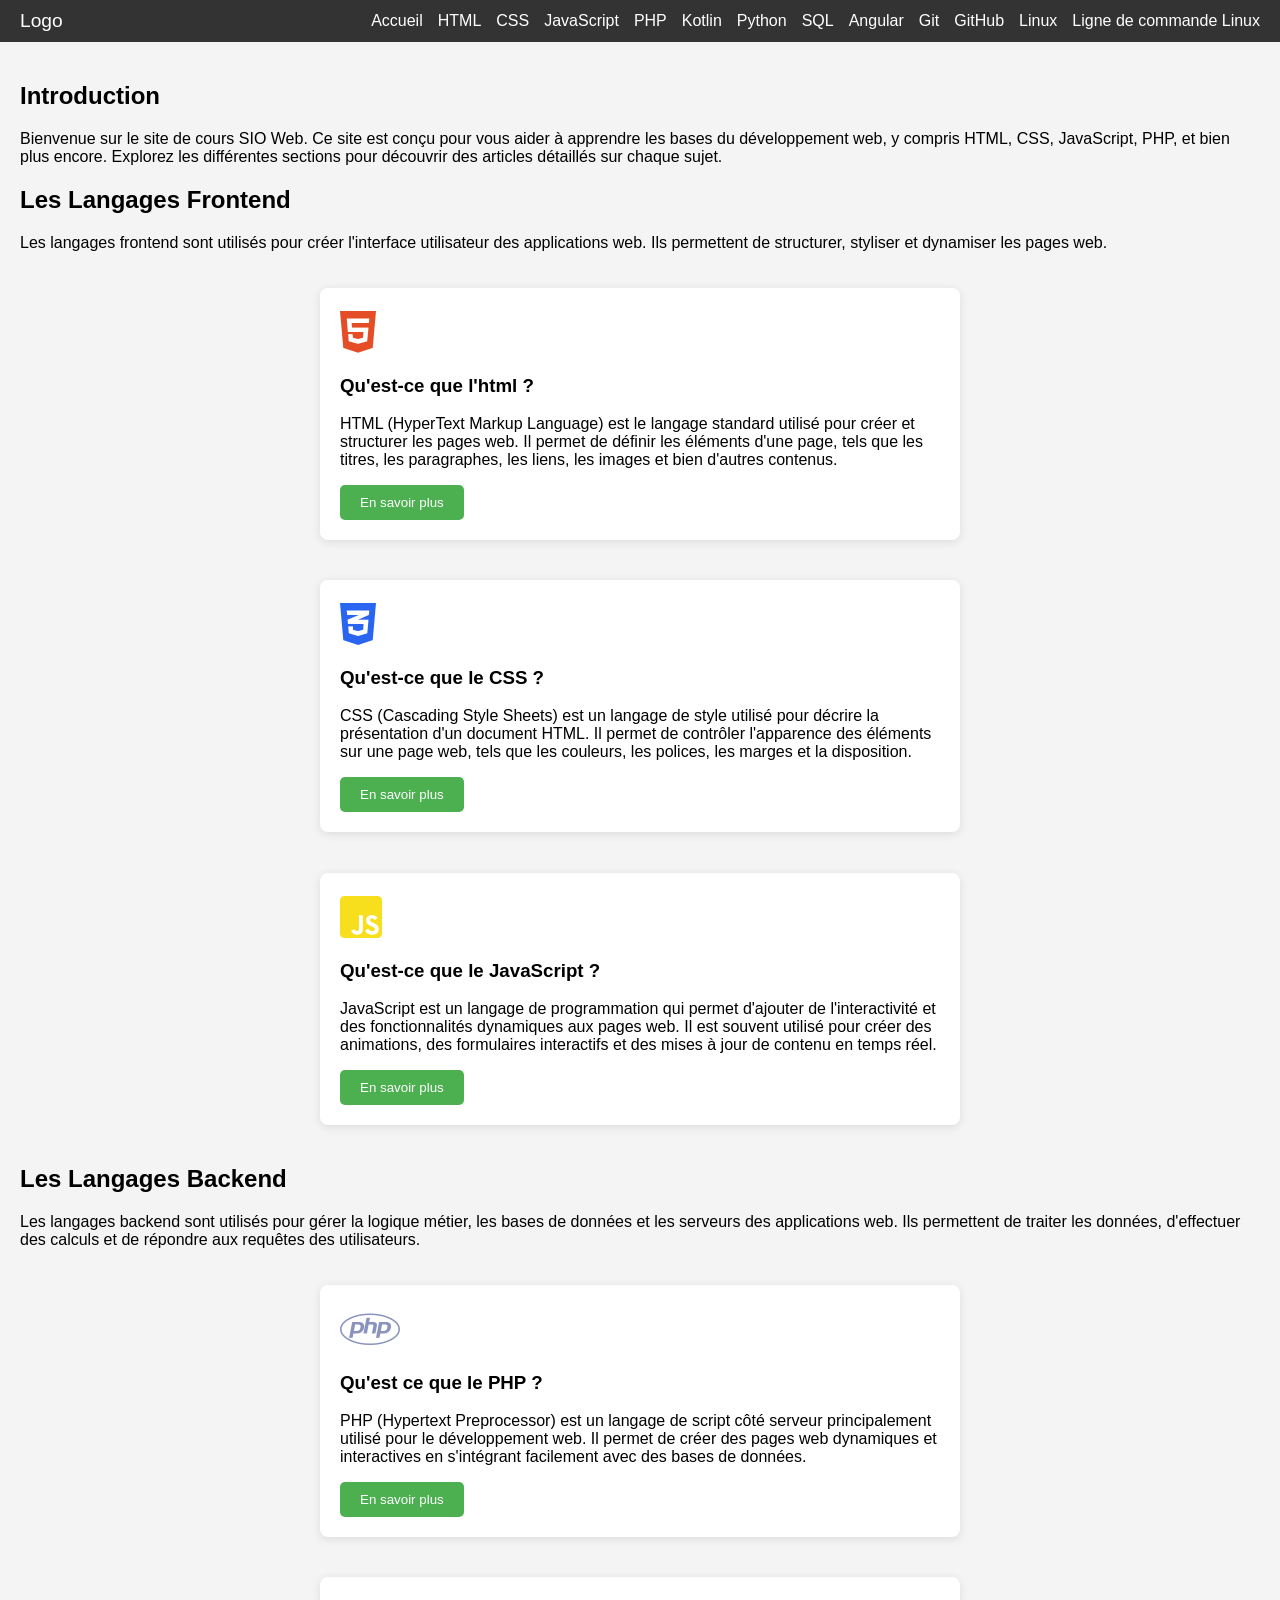
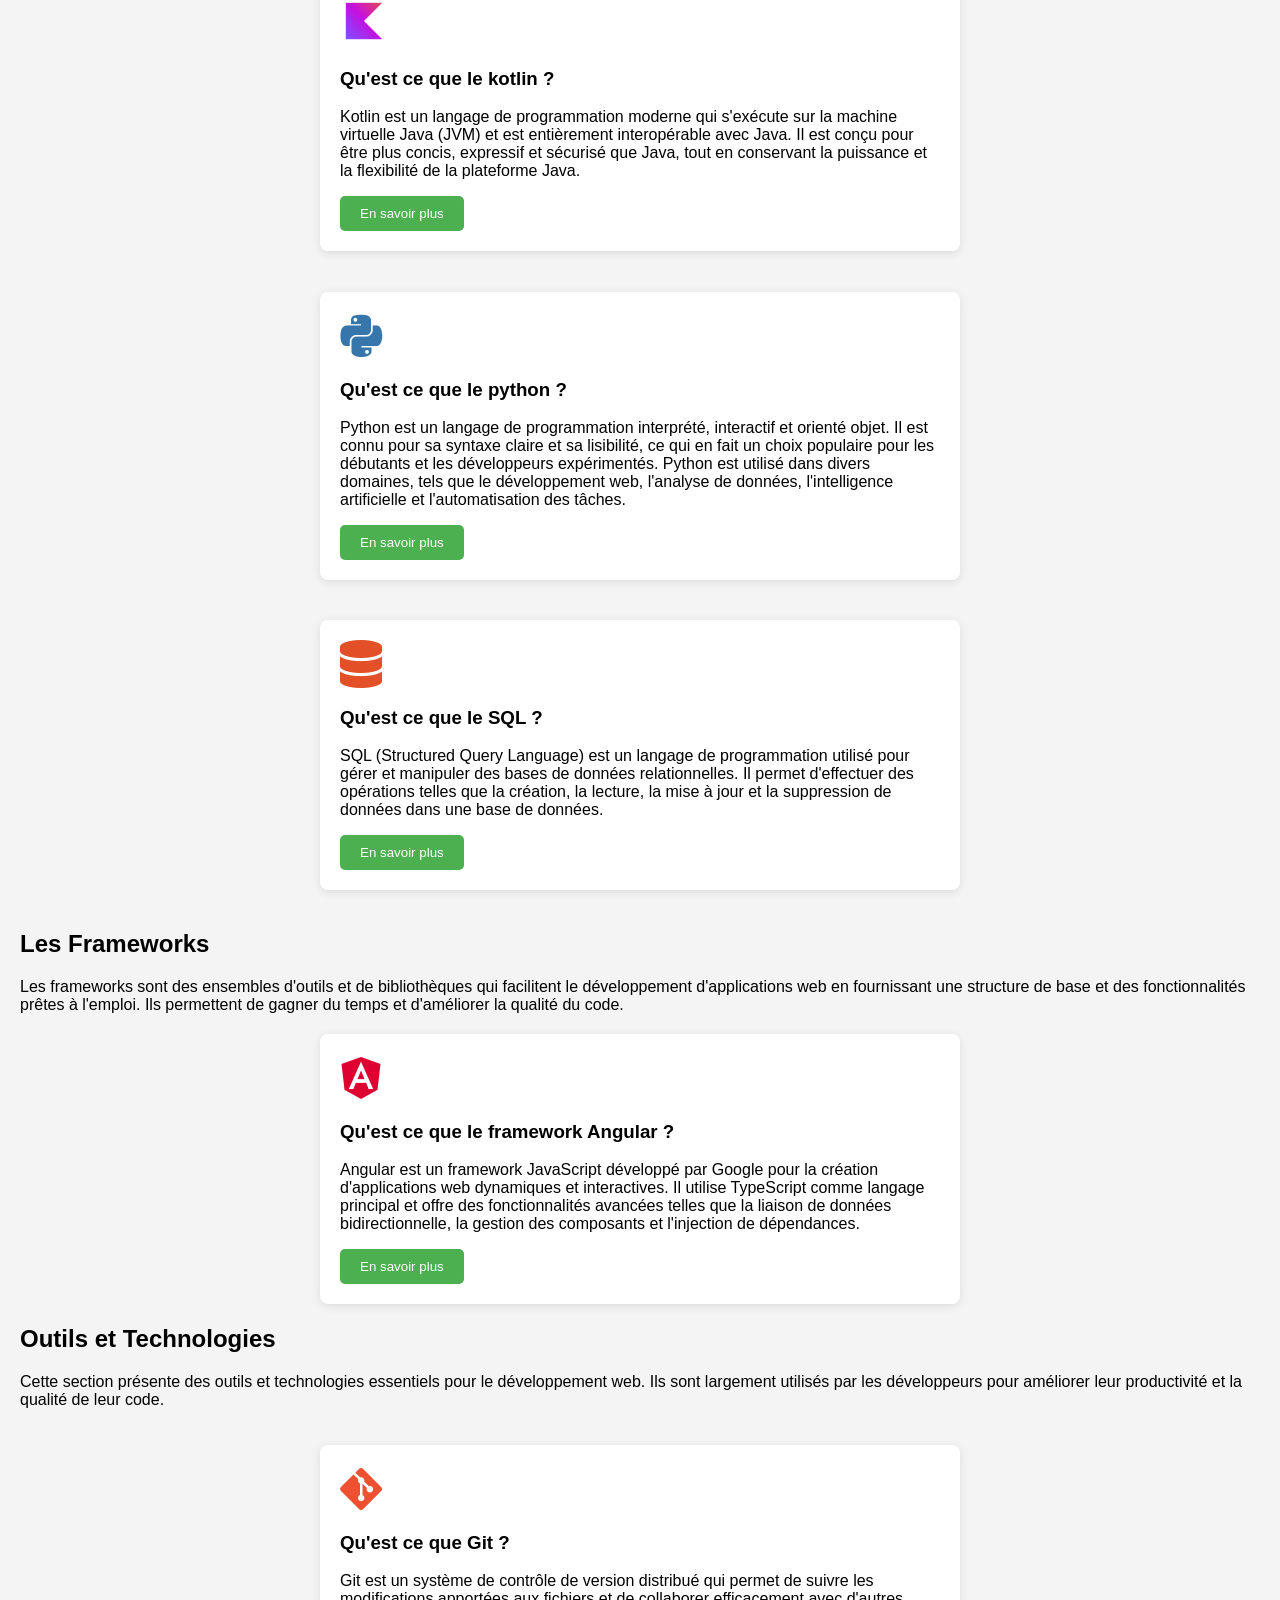
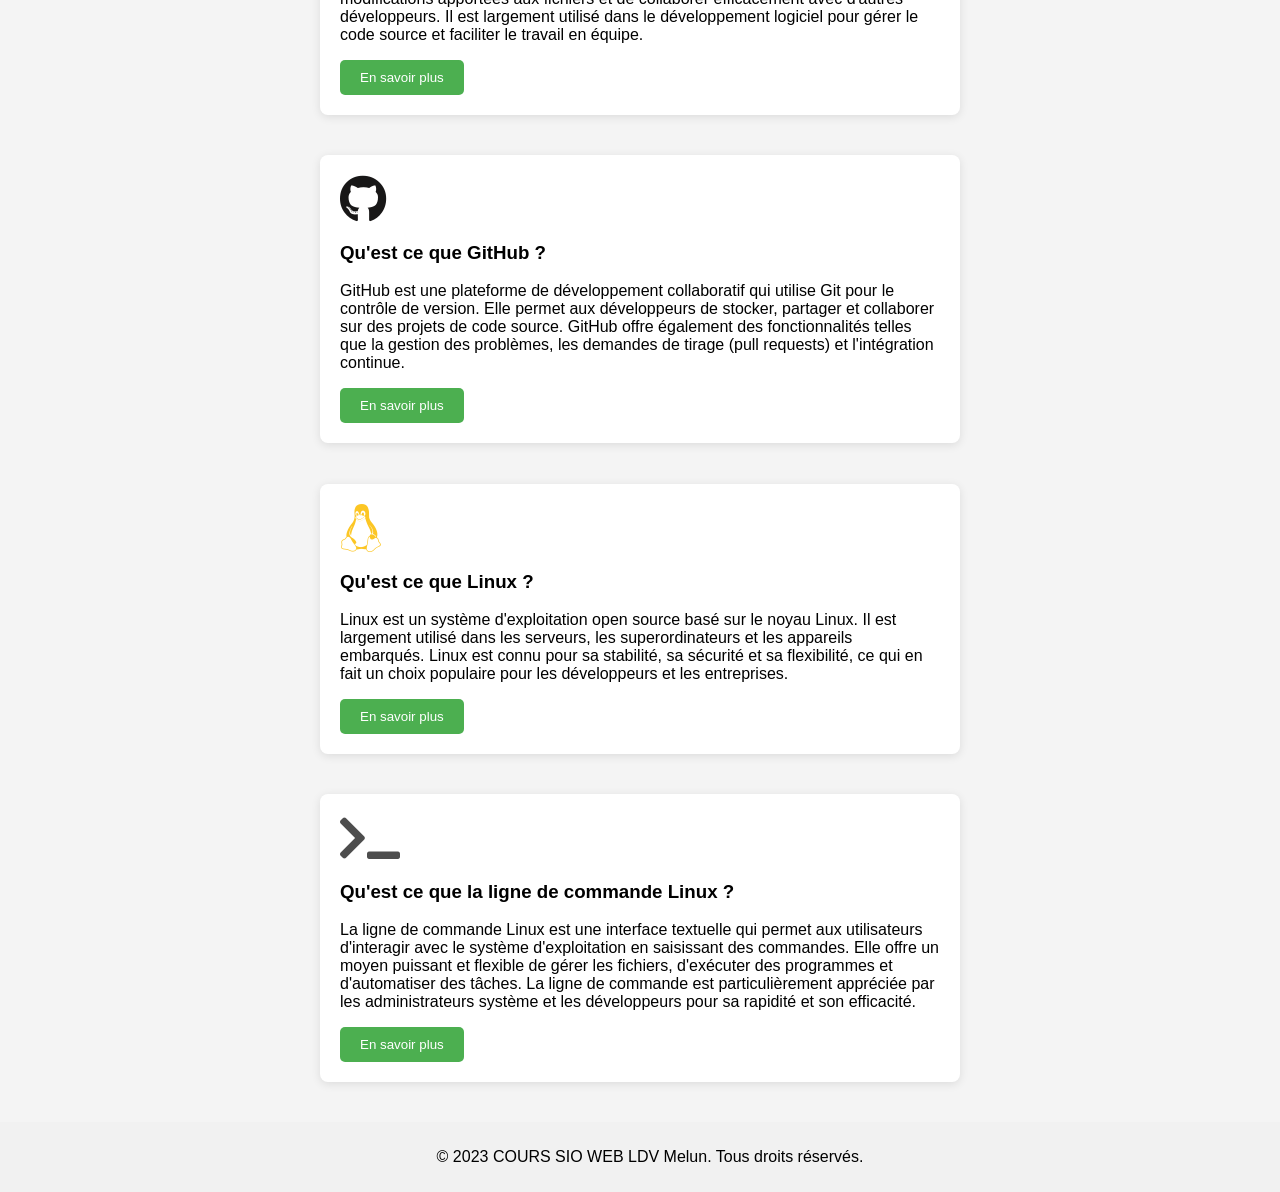
<file: AP2-initiation-html-css/index.html>
<!DOCTYPE html>

<html lang="fr">
  <head>
    <!-- commentaires en html : avec win CTRL + / en linux CTRL+SHIFT+/ (/ à droite de la barre d'espace)-->
    <!--
    le header: 
    Ce composant représente l'en-tête principal de l'application. 
    Il inclut généralement le logo, la navigation principale, et éventuellement des actions utilisateur 
    telles que la connexion ou l'accès au profil. 
    Utilisez ce composant pour afficher les éléments de navigation globaux et renforcer l'identité visuelle de l'application.
-->

    <!--
    <meta charset="UTF-8" /> :
    Définit l'encodage des caractères du document en UTF-8, ce qui permet d'afficher correctement les caractères spéciaux et internationaux.
-->

    <!--
    <meta name="viewport" content="width=device-width, initial-scale=1.0" /> :
    Permet d'assurer que la page s'affiche correctement sur tous les appareils (responsive design) 
    en adaptant la largeur de la page à celle de l'écran de l'utilisateur.
-->
    <meta charset="UTF-8" />
    <meta name="viewport" content="width=device-width, initial-scale=1.0" />
    <link
      rel="shortcut icon"
      href="img/etudiant-diplome-64.png"
      type="image/x-icon"
    />
    <link
      rel="stylesheet"
      href="https://cdnjs.cloudflare.com/ajax/libs/font-awesome/5.15.4/css/all.min.css"
      integrity="sha512-1ycn6IcaQQ40/MKBW2W4Rhis/DbILU74C1vSrLJxCq57o941Ym01SwNsOMqvEBFlcgUa6xLiPY/NS5R+E6ztJQ=="
      crossorigin="anonymous"
      referrerpolicy="no-referrer"
    />
    <!--
      <link rel="stylesheet" href="style.css" /> :
      Lien vers la feuille de style CSS externe qui contient les styles pour la mise en page et l'apparence du site.
      Cela permet de séparer le contenu HTML de la présentation visuelle.-->
    <link rel="stylesheet" href="css/Global.css" />
    <title>COURS SIO WEB | Éléments technique du BTS SIO</title>
  </head>
  <body>
    <!--
      Le header (<header>) est la section d'en-tête de la page.
      Il contient généralement le titre principal, le logo, et la navigation principale du site.
      Ici, il accueille le titre "Bienvenue sur le site de cours" et le menu de navigation.
    -->
    <header>
      <!--
        La balise <nav> est utilisée pour définir une section de navigation dans le document.
        Elle contient des liens vers les différentes sections du site.
        Ici, elle inclut un logo, un menu de navigation et un menu burger pour les écrans plus petits.-->
      <nav>
        <!--
          La div avec la classe "logo" représente le logo du site.
          Elle peut contenir une image ou du texte qui sert d'identité visuelle pour le site.
          class :
          En CSS, une classe est un sélecteur qui permet d'appliquer des styles à un ou plusieurs éléments HTML portant une même classe. La classe est définie dans le CSS avec un point (.) suivi du nom de la classe.
          id :
          Un identifiant (id) est un sélecteur unique qui permet de cibler un élément HTML spécifique. Contrairement à une classe, un id doit être unique dans le document et est défini dans le CSS avec un dièse (#) suivi du nom de l'id.
          -->
        <div class="logo">Logo</div>
        <div class="menu" id="menu">
          <a href="index.html">Accueil</a>
          <a href="pages/html.html">HTML</a>
          <a href="pages/css.html">CSS</a>
          <a href="pages/bobo.html">JavaScript</a>
          <a href="pages/php.html">PHP</a>
          <a href="pages/kotlin.html">Kotlin</a>
          <a href="pages/python.html">Python</a>
          <a href="pages/sql.html">SQL</a>
          <a href="pages/angular.html">Angular</a>
          <a href="pages/git.html">Git</a>
          <a href="pages/github.html">GitHub</a>
          <a href="pages/linux.html">Linux</a>
          <a href="pages/commande.html">Ligne de commande Linux</a>
        </div>

        <!--
          La div avec la classe "burger" représente le menu burger, qui est un élément de navigation compact pour les écrans plus petits.

          arial-label="Menu" :
          Attribut utilisé pour fournir une description accessible du menu burger aux technologies d'assistance, comme les lecteurs d'écran.

          aria-expanded="false" : Indique si le menu burger est actuellement ouvert ou fermé.
          role="button" : Indique que cet élément agit comme un bouton interactif.
          tabindex="0" : Permet à l'élément d'être focalisé par le clavier, rendant le menu accessible aux utilisateurs de claviers.
          Ces attributs améliorent l'accessibilité du menu burger pour les utilisateurs de technologies d'assistance.
          -->
        <div
          class="burger"
          id="burger"
          aria-label="Menu"
          aria-expanded="false"
          role="button"
          tabindex="0"
        >
          <!--
            Les <div> à l'intérieur de la classe "burger" représentent les trois barres du menu burger.
            Elles sont stylisées pour ressembler à un hamburger.-->
          <div></div>
          <div></div>
          <div></div>
        </div>
      </nav>
    </header>

    <!--
      Le main (<main>) est la section principale du contenu de la page.
      Il contient les sections et les informations principales que l'utilisateur doit lire ou interagir avec.
      Ici, il inclut une section d'introduction au site.-->
    <main>
      <section>
        <!--
          La section <section> est utilisée pour regrouper des contenus thématiquement liés.
          Ici, elle contient un titre et un paragraphe d'introduction au site.-->
        <h1>Introduction</h1>
        <p>
          Bienvenue sur le site de cours SIO Web. Ce site est conçu pour vous
          aider à apprendre les bases du développement web, y compris HTML, CSS,
          JavaScript, PHP, et bien plus encore. Explorez les différentes
          sections pour découvrir des articles détaillés sur chaque sujet.
        </p>
      </section>
      <!--
        La section suivante contient des articles sur différents sujets liés au développement web.
        Chaque article présente un sujet spécifique avec un titre, une description et un bouton pour en savoir plus.-->
      <section>
        <h2>Les Langages Frontend</h2>
        <p>
          Les langages frontend sont utilisés pour créer l'interface utilisateur
          des applications web. Ils permettent de structurer, styliser et
          dynamiser les pages web.
          <!-- article sur l'html-->
        </p>
        <!--
          Le cumul des classes dans une balise HTML se réfère à la possibilité d'associer plusieurs classes à un même élément en utilisant l'attribut class. Cela permet d'appliquer plusieurs styles ou comportements à cet élément, en combinant différentes classes CSS. -->
        <div class="d-flex wrap">
          <article>
            <i class="fab fa-html5 htmlColor icon"></i>
            <h3>Qu'est-ce que l'html ?</h3>
            <p>
              HTML (HyperText Markup Language) est le langage standard utilisé
              pour créer et structurer les pages web. Il permet de définir les
              éléments d'une page, tels que les titres, les paragraphes, les
              liens, les images et bien d'autres contenus.
            </p>
            <button><a href="pages/html.html">En savoir plus</a></button>
          </article>
          <!-- article sur le css-->
          <article>
            <i class="fab fa-css3-alt cssColor icon"></i>
            <h3>Qu'est-ce que le CSS ?</h3>
            <p>
              CSS (Cascading Style Sheets) est un langage de style utilisé pour
              décrire la présentation d'un document HTML. Il permet de contrôler
              l'apparence des éléments sur une page web, tels que les couleurs,
              les polices, les marges et la disposition.
            </p>
            <button><a href="pages/css.html">En savoir plus</a></button>
          </article>
          <!-- article sur le javascript-->
          <article>
            <i class="fab fa-js-square jsColor icon"></i>
            <h3>Qu'est-ce que le JavaScript ?</h3>
            <p>
              JavaScript est un langage de programmation qui permet d'ajouter de
              l'interactivité et des fonctionnalités dynamiques aux pages web.
              Il est souvent utilisé pour créer des animations, des formulaires
              interactifs et des mises à jour de contenu en temps réel.
            </p>
            <button><a href="pages/bobo.html">En savoir plus</a></button>
          </article>
        </div>
        <h2>Les Langages Backend</h2>
        <p>
          Les langages backend sont utilisés pour gérer la logique métier, les
          bases de données et les serveurs des applications web. Ils permettent
          de traiter les données, d'effectuer des calculs et de répondre aux
          requêtes des utilisateurs.
        </p>
        <div class="d-flex wrap">
          <!-- article sur le php-->
          <article>
            <i class="fab fa-php phpColor icon"></i>
            <h3>Qu'est ce que le PHP ?</h3>
            <p>
              PHP (Hypertext Preprocessor) est un langage de script côté serveur
              principalement utilisé pour le développement web. Il permet de
              créer des pages web dynamiques et interactives en s'intégrant
              facilement avec des bases de données.
            </p>
            <button><a href="pages/php.html">En savoir plus</a></button>
          </article>
          <!-- article sur le kotlin-->
          <article>
            <div>
              <img src="img/Kotlin.png" alt="Kotlin Logo" class="kotlinLogo" />
            </div>
            <h3>Qu'est ce que le kotlin ?</h3>
            <p>
              Kotlin est un langage de programmation moderne qui s'exécute sur
              la machine virtuelle Java (JVM) et est entièrement interopérable
              avec Java. Il est conçu pour être plus concis, expressif et
              sécurisé que Java, tout en conservant la puissance et la
              flexibilité de la plateforme Java.
            </p>
            <button><a href="pages/kotlin.html">En savoir plus</a></button>
          </article>
          <!-- article sur le python-->
          <article>
            <i class="fab fa-python pythonColor icon"></i>
            <h3>Qu'est ce que le python ?</h3>
            <p>
              Python est un langage de programmation interprété, interactif et
              orienté objet. Il est connu pour sa syntaxe claire et sa
              lisibilité, ce qui en fait un choix populaire pour les débutants
              et les développeurs expérimentés. Python est utilisé dans divers
              domaines, tels que le développement web, l'analyse de données,
              l'intelligence artificielle et l'automatisation des tâches.
            </p>
            <button><a href="pages/python.html">En savoir plus</a></button>
          </article>
          <!-- article sur le SQL-->
          <article>
            <i class="fas fa-database sqlColor icon"></i>
            <h3>Qu'est ce que le SQL ?</h3>
            <p>
              SQL (Structured Query Language) est un langage de programmation
              utilisé pour gérer et manipuler des bases de données
              relationnelles. Il permet d'effectuer des opérations telles que la
              création, la lecture, la mise à jour et la suppression de données
              dans une base de données.
            </p>
            <button><a href="pages/sql.html">En savoir plus</a></button>
          </article>
        </div>
      </section>
      <!--
        La section suivante présente les frameworks, avec un bref aperçu et un lien pour en savoir plus.
      -->
      <section>
        <h2>Les Frameworks</h2>
        <p>
          Les frameworks sont des ensembles d'outils et de bibliothèques qui
          facilitent le développement d'applications web en fournissant une
          structure de base et des fonctionnalités prêtes à l'emploi. Ils
          permettent de gagner du temps et d'améliorer la qualité du code.
        </p>
        <article>
          <i class="fab fa-angular angularColor icon"></i>
          <h3>Qu'est ce que le framework Angular ?</h3>
          <p>
            Angular est un framework JavaScript développé par Google pour la
            création d'applications web dynamiques et interactives. Il utilise
            TypeScript comme langage principal et offre des fonctionnalités
            avancées telles que la liaison de données bidirectionnelle, la
            gestion des composants et l'injection de dépendances.
          </p>
          <button><a href="pages/angular.html">En savoir plus</a></button>
        </article>
      </section>
      <!--
        La section suivante présente des outils et technologies essentiels pour le développement web.
        Chaque article fournit une brève description et un lien pour en savoir plus.
      -->
      <section>
        <h2>Outils et Technologies</h2>
        <p>
          Cette section présente des outils et technologies essentiels pour le
          développement web. Ils sont largement utilisés par les développeurs
          pour améliorer leur productivité et la qualité de leur code.
        </p>
        <div class="d-flex wrap">
          <!-- article sur Git-->
          <article>
            <i class="fab fa-git-alt gitColor icon"></i>
            <h3>Qu'est ce que Git ?</h3>
            <p>
              Git est un système de contrôle de version distribué qui permet de
              suivre les modifications apportées aux fichiers et de collaborer
              efficacement avec d'autres développeurs. Il est largement utilisé
              dans le développement logiciel pour gérer le code source et
              faciliter le travail en équipe.
            </p>
            <button><a href="pages/git.html">En savoir plus</a></button>
          </article>
          <!-- article sur GitHub-->
          <article>
            <i class="fab fa-github githubColor icon"></i>
            <h3>Qu'est ce que GitHub ?</h3>
            <p>
              GitHub est une plateforme de développement collaboratif qui
              utilise Git pour le contrôle de version. Elle permet aux
              développeurs de stocker, partager et collaborer sur des projets de
              code source. GitHub offre également des fonctionnalités telles que
              la gestion des problèmes, les demandes de tirage (pull requests)
              et l'intégration continue.
            </p>
            <button><a href="pages/github.html">En savoir plus</a></button>
          </article>

          <!-- article sur linux-->
          <article>
            <i class="fab fa-linux linuxColor icon"></i>
            <h3>Qu'est ce que Linux ?</h3>
            <p>
              Linux est un système d'exploitation open source basé sur le noyau
              Linux. Il est largement utilisé dans les serveurs, les
              superordinateurs et les appareils embarqués. Linux est connu pour
              sa stabilité, sa sécurité et sa flexibilité, ce qui en fait un
              choix populaire pour les développeurs et les entreprises.
            </p>
            <button><a href="pages/linux.html">En savoir plus</a></button>
          </article>
          <!-- article sur ligne de commande linux-->
          <article>
            <i class="fas fa-terminal terminalColor icon"></i>
            <h3>Qu'est ce que la ligne de commande Linux ?</h3>
            <p>
              La ligne de commande Linux est une interface textuelle qui permet
              aux utilisateurs d'interagir avec le système d'exploitation en
              saisissant des commandes. Elle offre un moyen puissant et flexible
              de gérer les fichiers, d'exécuter des programmes et d'automatiser
              des tâches. La ligne de commande est particulièrement appréciée
              par les administrateurs système et les développeurs pour sa
              rapidité et son efficacité.
            </p>
            <button>
              <a href="pages/commande.html">En savoir plus</a>
            </button>
          </article>
        </div>
      </section>
    </main>
    <!--
      Le footer (<footer>) est la section de pied de page de la page.
      Il contient généralement des informations supplémentaires comme les droits d'auteur, les liens vers les politiques de confidentialité, etc.
      Ici, il affiche un message de droits d'auteur.
    -->
    <footer>
      <p>&copy; 2023 COURS SIO WEB LDV Melun. Tous droits réservés.</p>
    </footer>
    <!-- script en bas de page aprés le footer-->
    <script src="js/main.js"></script>
  </body>
</html>
</file>
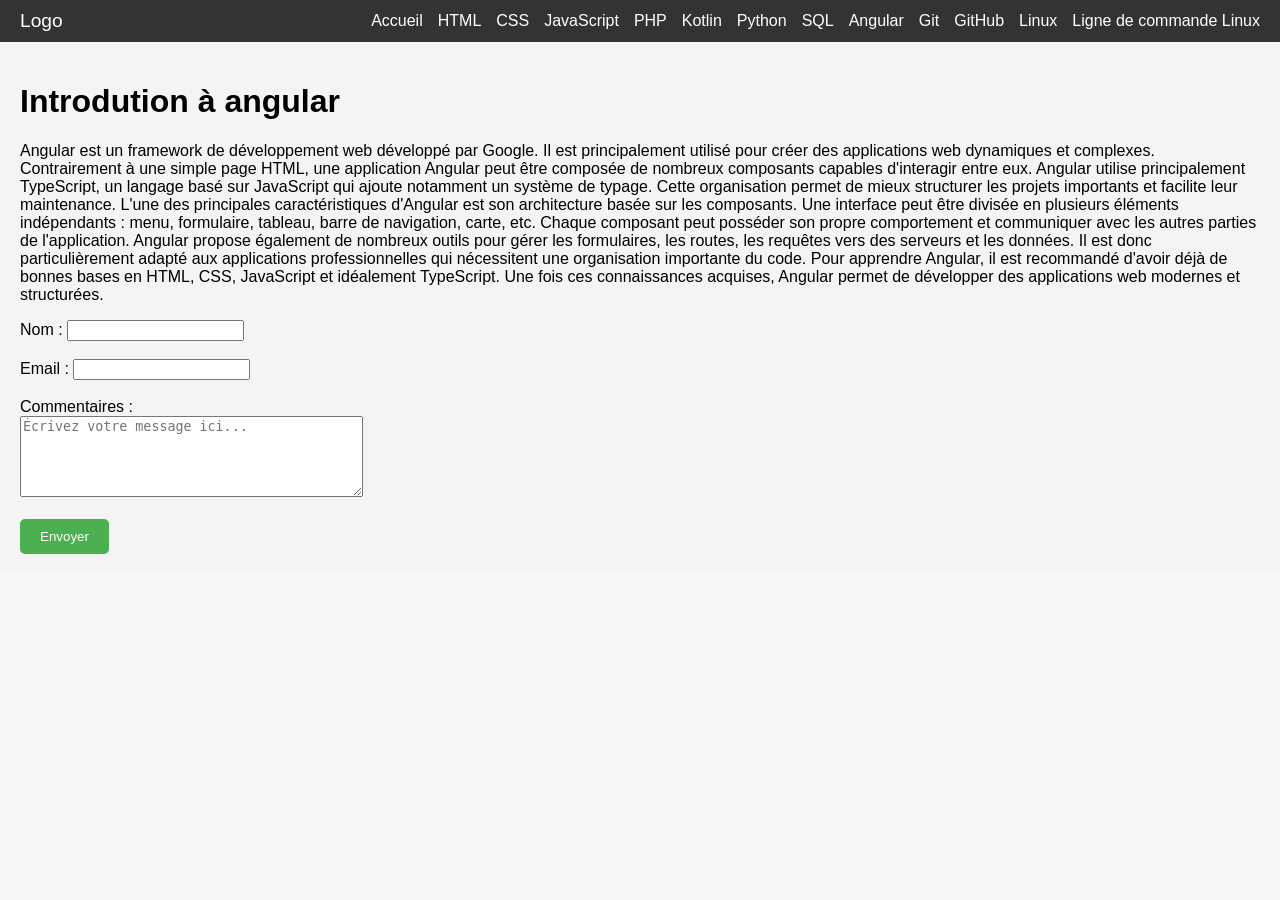
<file: AP2-initiation-html-css/pages/angular.html>
<!DOCTYPE html>
<html lang="en">
 <head>
    <meta charset="UTF-8" />
    <meta name="viewport" content="width=device-width, initial-scale=1.0" />
    <link rel="stylesheet" href="../css/Global.css" />
    <title>COURS SIO WEB | HTML</title>
  </head>
  <!-- En-tête de la page -->
    <header>
      <nav>
        <div class="logo">Logo</div>
        <div class="menu" id="menu">
          <a href="../index.html">Accueil</a>
          <a href="html.html">HTML</a>
          <a href="css.html">CSS</a>
          <a href="bobo.html">JavaScript</a>
          <a href="php.html">PHP</a>
          <a href="kotlin.html">Kotlin</a>
          <a href="python.html">Python</a>
          <a href="sql.html">SQL</a>
          <a href="angular.html">Angular</a>
          <a href="git.html">Git</a>
          <a href="github.html">GitHub</a>
          <a href="linux.html">Linux</a>
          <a href="commande.html">Ligne de commande Linux</a>
        </div>
        <div
          class="burger"
          id="burger"
          aria-label="Menu"
          aria-expanded="false"
          role="button"
          tabindex="0"
        >
          <div></div>
          <div></div>
          <div></div>
        </div>
      </nav>
    </header>
<body>
  <main>
    <h1>Introdution à angular</h1>
    <p>Angular est un framework de développement web développé par Google. Il est principalement utilisé pour créer des applications web dynamiques et complexes. Contrairement à une simple page HTML, une application Angular peut être composée de nombreux composants capables d'interagir entre eux.

Angular utilise principalement TypeScript, un langage basé sur JavaScript qui ajoute notamment un système de typage. Cette organisation permet de mieux structurer les projets importants et facilite leur maintenance.

L'une des principales caractéristiques d'Angular est son architecture basée sur les composants. Une interface peut être divisée en plusieurs éléments indépendants : menu, formulaire, tableau, barre de navigation, carte, etc. Chaque composant peut posséder son propre comportement et communiquer avec les autres parties de l'application.

Angular propose également de nombreux outils pour gérer les formulaires, les routes, les requêtes vers des serveurs et les données. Il est donc particulièrement adapté aux applications professionnelles qui nécessitent une organisation importante du code.

Pour apprendre Angular, il est recommandé d'avoir déjà de bonnes bases en HTML, CSS, JavaScript et idéalement TypeScript. Une fois ces connaissances acquises, Angular permet de développer des applications web modernes et structurées.

</p>
</body>
</html>
<!-- Formulaire : regroupe tous les champs à envoyer ensemble. action = adresse qui recevra les données (ici vide, pour l'exercice) method = manière d'envoyer les données (post = dans le corps de la requête) --> <form action="#" method="post"> <!-- Étiquette (texte visible) associée au champ nom. for = id du champ auquel elle se rattache : cliquer sur le texte active le champ --> <label for="nom">Nom :</label> <!-- Champ pour saisir le nom de l'utilisateur. type="text" : champ de texte sur une seule ligne id="nom" : identifiant unique, relié au label name="nom" : nom de la donnée envoyée au serveur required : le champ est obligatoire, le formulaire ne part pas s'il est vide --> <input type="text" id="nom" name="nom" required /> <br /><br /> <!-- br : saut de ligne pour aérer le formulaire --> <!-- Étiquette associée au champ email --> <label for="email">Email :</label> <!-- Champ pour saisir l'adresse email. type="email" : le navigateur vérifie qu'il y a un format d'email valide (xxx@yyy.zz) id / name : identifiant (lien avec le label) et nom de la donnée envoyée required : champ obligatoire --> <input type="email" id="email" name="email" required /> <br /><br /> <!-- Étiquette associée à la zone de commentaires --> <label for="commentaires">Commentaires :</label> <br /> <!-- Zone de texte multiligne pour écrire un commentaire. id / name : identifiant et nom de la donnée envoyée rows : nombre de lignes visibles cols : nombre de colonnes (largeur) visibles placeholder : texte d'aide affiché tant que la zone est vide --> <textarea id="commentaires" name="commentaires" rows="5" cols="40" placeholder="Écrivez votre message ici..."></textarea> <br /><br /> <!-- Bouton qui envoie le formulaire. type="submit" : au clic, déclenche la soumission du formulaire --> <button type="submit">Envoyer</button> </form>
</file>
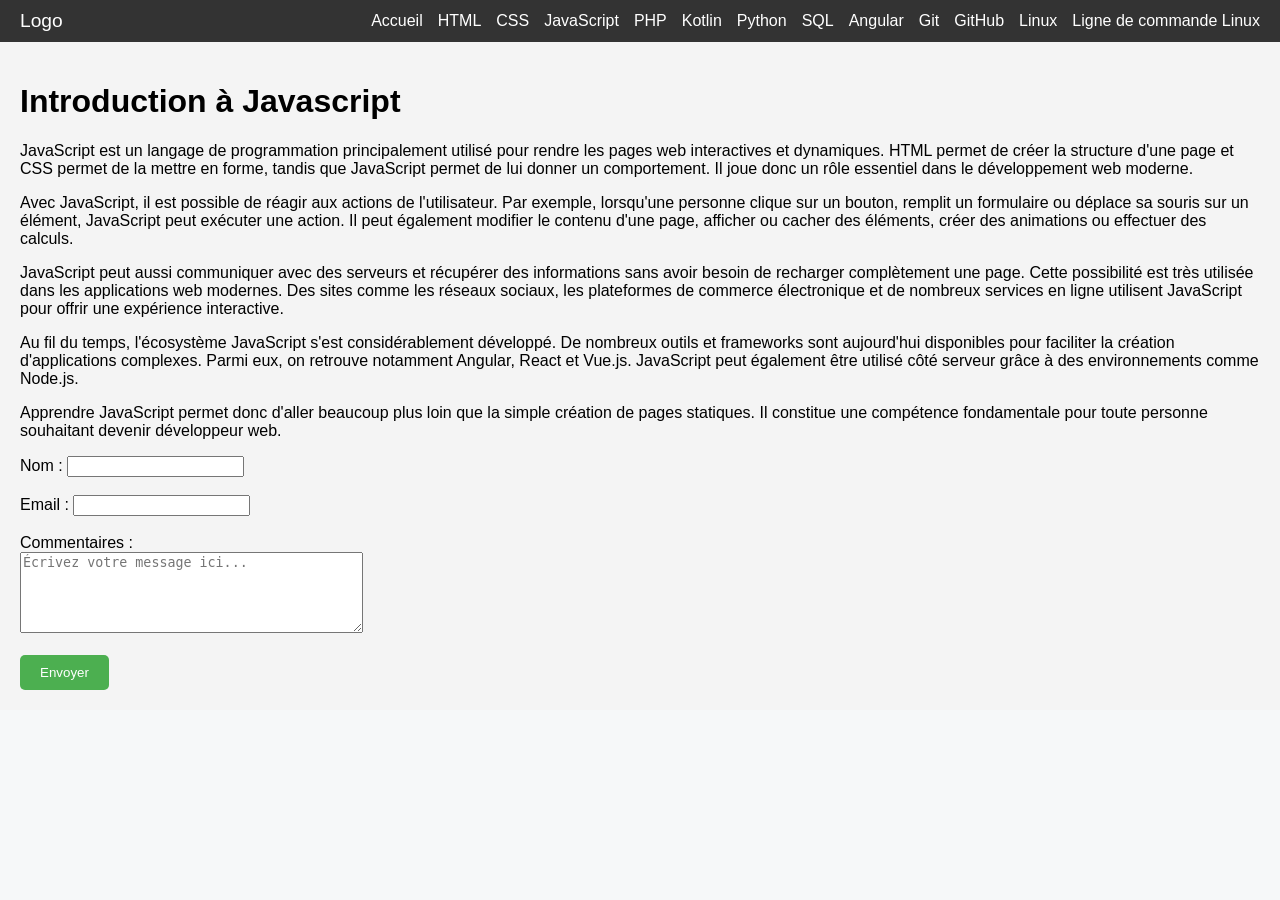
<file: AP2-initiation-html-css/pages/bobo.html>
<!DOCTYPE html>
<html lang="en">
 <head>
    <meta charset="UTF-8" />
    <meta name="viewport" content="width=device-width, initial-scale=1.0" />
    <link rel="stylesheet" href="../css/Global.css" />
    <title>COURS SIO WEB | HTML</title>
  </head>
<body>
     <header>
      <nav>
        <div class="logo">Logo</div>
        <div class="menu" id="menu">
          <a href="../index.html">Accueil</a>
          <a href="html.html">HTML</a>
          <a href="css.html">CSS</a>
          <a href="bobo.html">JavaScript</a>
          <a href="php.html">PHP</a>
          <a href="kotlin.html">Kotlin</a>
          <a href="python.html">Python</a>
          <a href="sql.html">SQL</a>
          <a href="angular.html">Angular</a>
          <a href="git.html">Git</a>
          <a href="github.html">GitHub</a>
          <a href="linux.html">Linux</a>
          <a href="commande.html">Ligne de commande Linux</a>
        </div>
        <div
          class="burger"
          id="burger"
          aria-label="Menu"
          aria-expanded="false"
          role="button"
          tabindex="0"
        >
          <div></div>
          <div></div>
          <div></div>
        </div>
      </nav>
    </header>
    <main>
    <p>
       <h1>Introduction à Javascript</h1>
       JavaScript est un langage de programmation principalement utilisé pour rendre les pages web interactives et dynamiques. HTML permet de créer la structure d'une page et CSS permet de la mettre en forme, tandis que JavaScript permet de lui donner un comportement. Il joue donc un rôle essentiel dans le développement web moderne.
    </p>
   
    <p>Avec JavaScript, il est possible de réagir aux actions de l'utilisateur. Par exemple, lorsqu'une personne clique sur un bouton, remplit un formulaire ou déplace sa souris sur un élément, JavaScript peut exécuter une action. Il peut également modifier le contenu d'une page, afficher ou cacher des éléments, créer des animations ou effectuer des calculs.
    </p>

    <p>JavaScript peut aussi communiquer avec des serveurs et récupérer des informations sans avoir besoin de recharger complètement une page. Cette possibilité est très utilisée dans les applications web modernes. Des sites comme les réseaux sociaux, les plateformes de commerce électronique et de nombreux services en ligne utilisent JavaScript pour offrir une expérience interactive.
    </p>

    <p>Au fil du temps, l'écosystème JavaScript s'est considérablement développé. De nombreux outils et frameworks sont aujourd'hui disponibles pour faciliter la création d'applications complexes. Parmi eux, on retrouve notamment Angular, React et Vue.js. JavaScript peut également être utilisé côté serveur grâce à des environnements comme Node.js.
    </p>

    <p>Apprendre JavaScript permet donc d'aller beaucoup plus loin que la simple création de pages statiques. Il constitue une compétence fondamentale pour toute personne souhaitant devenir développeur web.
    </p>

</body>
</html>
<!-- Formulaire : regroupe tous les champs à envoyer ensemble. action = adresse qui recevra les données (ici vide, pour l'exercice) method = manière d'envoyer les données (post = dans le corps de la requête) --> <form action="#" method="post"> <!-- Étiquette (texte visible) associée au champ nom. for = id du champ auquel elle se rattache : cliquer sur le texte active le champ --> <label for="nom">Nom :</label> <!-- Champ pour saisir le nom de l'utilisateur. type="text" : champ de texte sur une seule ligne id="nom" : identifiant unique, relié au label name="nom" : nom de la donnée envoyée au serveur required : le champ est obligatoire, le formulaire ne part pas s'il est vide --> <input type="text" id="nom" name="nom" required /> <br /><br /> <!-- br : saut de ligne pour aérer le formulaire --> <!-- Étiquette associée au champ email --> <label for="email">Email :</label> <!-- Champ pour saisir l'adresse email. type="email" : le navigateur vérifie qu'il y a un format d'email valide (xxx@yyy.zz) id / name : identifiant (lien avec le label) et nom de la donnée envoyée required : champ obligatoire --> <input type="email" id="email" name="email" required /> <br /><br /> <!-- Étiquette associée à la zone de commentaires --> <label for="commentaires">Commentaires :</label> <br /> <!-- Zone de texte multiligne pour écrire un commentaire. id / name : identifiant et nom de la donnée envoyée rows : nombre de lignes visibles cols : nombre de colonnes (largeur) visibles placeholder : texte d'aide affiché tant que la zone est vide --> <textarea id="commentaires" name="commentaires" rows="5" cols="40" placeholder="Écrivez votre message ici..."></textarea> <br /><br /> <!-- Bouton qui envoie le formulaire. type="submit" : au clic, déclenche la soumission du formulaire --> <button type="submit">Envoyer</button> </form>
</file>
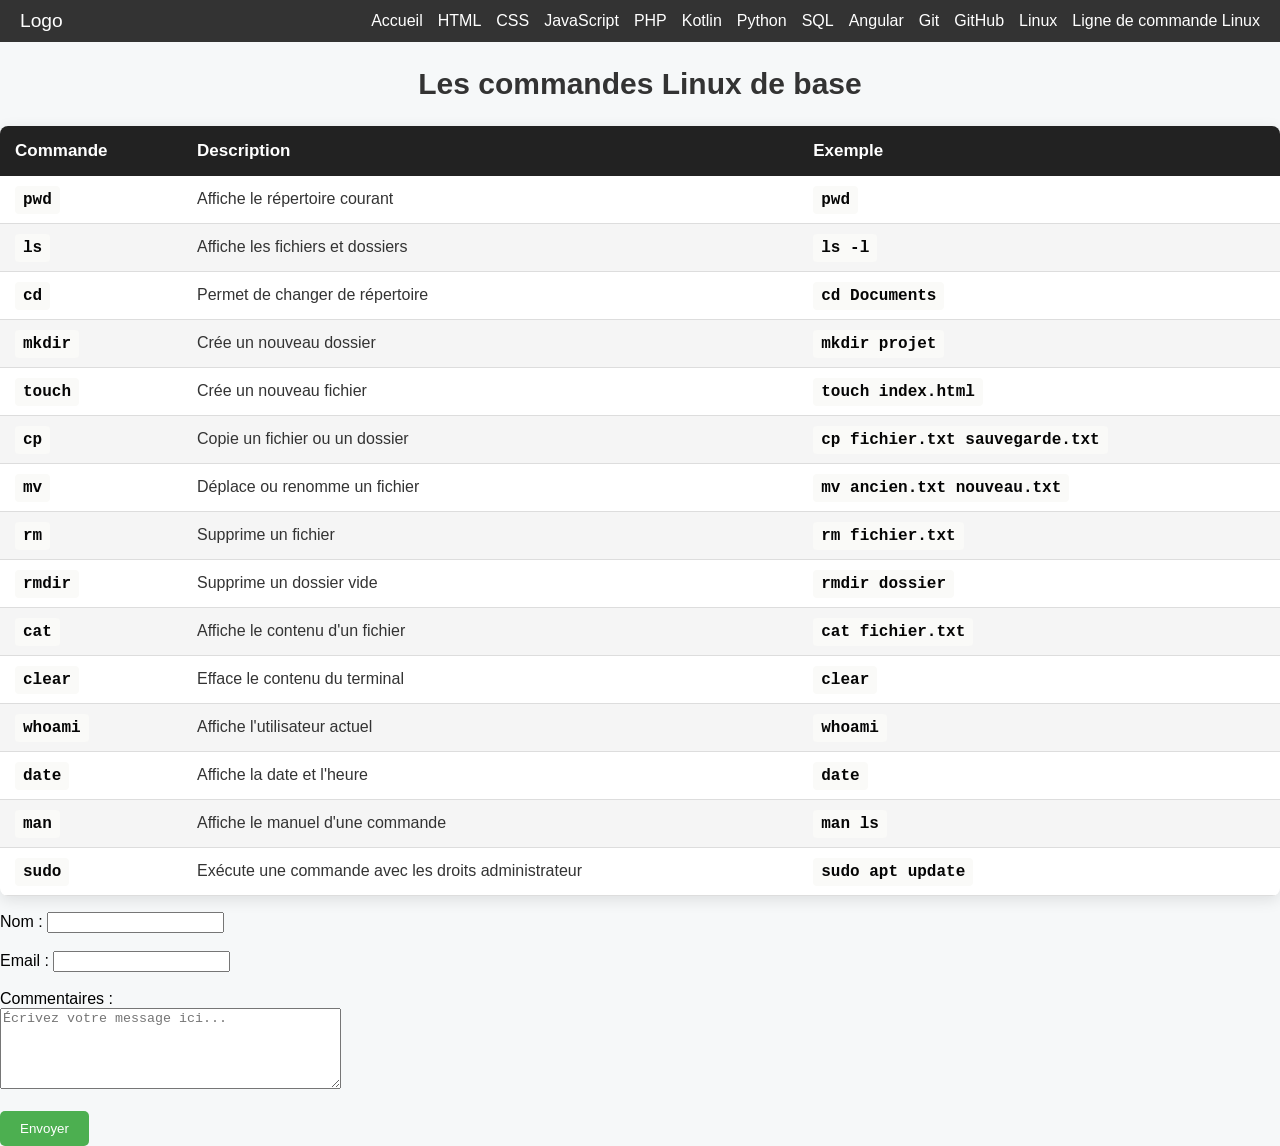
<file: AP2-initiation-html-css/pages/commande.html>
<!DOCTYPE html>
<html lang="en">
 <head>
    <meta charset="UTF-8" />
    <meta name="viewport" content="width=device-width, initial-scale=1.0" />
    <link rel="stylesheet" href="../css/Global.css" />
    <title>COURS SIO WEB | HTML</title>
  </head>
<body>
 <header>
      <nav>
        <div class="logo">Logo</div>
        <div class="menu" id="menu">
          <a href="../index.html">Accueil</a>
          <a href="html.html">HTML</a>
          <a href="css.html">CSS</a>
          <a href="bobo.html">JavaScript</a>
          <a href="php.html">PHP</a>
          <a href="kotlin.html">Kotlin</a>
          <a href="python.html">Python</a>
          <a href="sql.html">SQL</a>
          <a href="angular.html">Angular</a>
          <a href="git.html">Git</a>
          <a href="github.html">GitHub</a>
          <a href="linux.html">Linux</a>
          <a href="commande.html">Ligne de commande Linux</a>
        </div>
        <div
          class="burger"
          id="burger"
          aria-label="Menu"
          aria-expanded="false"
          role="button"
          tabindex="0"
        >
          <div></div>
          <div></div>
          <div></div>
        </div>
      </nav>
    </header>
    <p><section class="commandes-linux">
    <h2>Les commandes Linux de base</h2>

    <table>
        <thead>
            <tr>
                <th>Commande</th>
                <th>Description</th>
                <th>Exemple</th>
            </tr>
        </thead>

        <tbody>
            <tr>
                <td><code>pwd</code></td>
                <td>Affiche le répertoire courant</td>
                <td><code>pwd</code></td>
            </tr>

            <tr>
                <td><code>ls</code></td>
                <td>Affiche les fichiers et dossiers</td>
                <td><code>ls -l</code></td>
            </tr>

            <tr>
                <td><code>cd</code></td>
                <td>Permet de changer de répertoire</td>
                <td><code>cd Documents</code></td>
            </tr>

            <tr>
                <td><code>mkdir</code></td>
                <td>Crée un nouveau dossier</td>
                <td><code>mkdir projet</code></td>
            </tr>

            <tr>
                <td><code>touch</code></td>
                <td>Crée un nouveau fichier</td>
                <td><code>touch index.html</code></td>
            </tr>

            <tr>
                <td><code>cp</code></td>
                <td>Copie un fichier ou un dossier</td>
                <td><code>cp fichier.txt sauvegarde.txt</code></td>
            </tr>

            <tr>
                <td><code>mv</code></td>
                <td>Déplace ou renomme un fichier</td>
                <td><code>mv ancien.txt nouveau.txt</code></td>
            </tr>

            <tr>
                <td><code>rm</code></td>
                <td>Supprime un fichier</td>
                <td><code>rm fichier.txt</code></td>
            </tr>

            <tr>
                <td><code>rmdir</code></td>
                <td>Supprime un dossier vide</td>
                <td><code>rmdir dossier</code></td>
            </tr>

            <tr>
                <td><code>cat</code></td>
                <td>Affiche le contenu d'un fichier</td>
                <td><code>cat fichier.txt</code></td>
            </tr>

            <tr>
                <td><code>clear</code></td>
                <td>Efface le contenu du terminal</td>
                <td><code>clear</code></td>
            </tr>

            <tr>
                <td><code>whoami</code></td>
                <td>Affiche l'utilisateur actuel</td>
                <td><code>whoami</code></td>
            </tr>

            <tr>
                <td><code>date</code></td>
                <td>Affiche la date et l'heure</td>
                <td><code>date</code></td>
            </tr>

            <tr>
                <td><code>man</code></td>
                <td>Affiche le manuel d'une commande</td>
                <td><code>man ls</code></td>
            </tr>

            <tr>
                <td><code>sudo</code></td>
                <td>Exécute une commande avec les droits administrateur</td>
                <td><code>sudo apt update</code></td>
            </tr>
        </tbody>
    </table>
</section>

</p>
</body>
</html>
<!-- Formulaire : regroupe tous les champs à envoyer ensemble. action = adresse qui recevra les données (ici vide, pour l'exercice) method = manière d'envoyer les données (post = dans le corps de la requête) --> <form action="#" method="post"> <!-- Étiquette (texte visible) associée au champ nom. for = id du champ auquel elle se rattache : cliquer sur le texte active le champ --> <label for="nom">Nom :</label> <!-- Champ pour saisir le nom de l'utilisateur. type="text" : champ de texte sur une seule ligne id="nom" : identifiant unique, relié au label name="nom" : nom de la donnée envoyée au serveur required : le champ est obligatoire, le formulaire ne part pas s'il est vide --> <input type="text" id="nom" name="nom" required /> <br /><br /> <!-- br : saut de ligne pour aérer le formulaire --> <!-- Étiquette associée au champ email --> <label for="email">Email :</label> <!-- Champ pour saisir l'adresse email. type="email" : le navigateur vérifie qu'il y a un format d'email valide (xxx@yyy.zz) id / name : identifiant (lien avec le label) et nom de la donnée envoyée required : champ obligatoire --> <input type="email" id="email" name="email" required /> <br /><br /> <!-- Étiquette associée à la zone de commentaires --> <label for="commentaires">Commentaires :</label> <br /> <!-- Zone de texte multiligne pour écrire un commentaire. id / name : identifiant et nom de la donnée envoyée rows : nombre de lignes visibles cols : nombre de colonnes (largeur) visibles placeholder : texte d'aide affiché tant que la zone est vide --> <textarea id="commentaires" name="commentaires" rows="5" cols="40" placeholder="Écrivez votre message ici..."></textarea> <br /><br /> <!-- Bouton qui envoie le formulaire. type="submit" : au clic, déclenche la soumission du formulaire --> <button type="submit">Envoyer</button> </form>
</file>
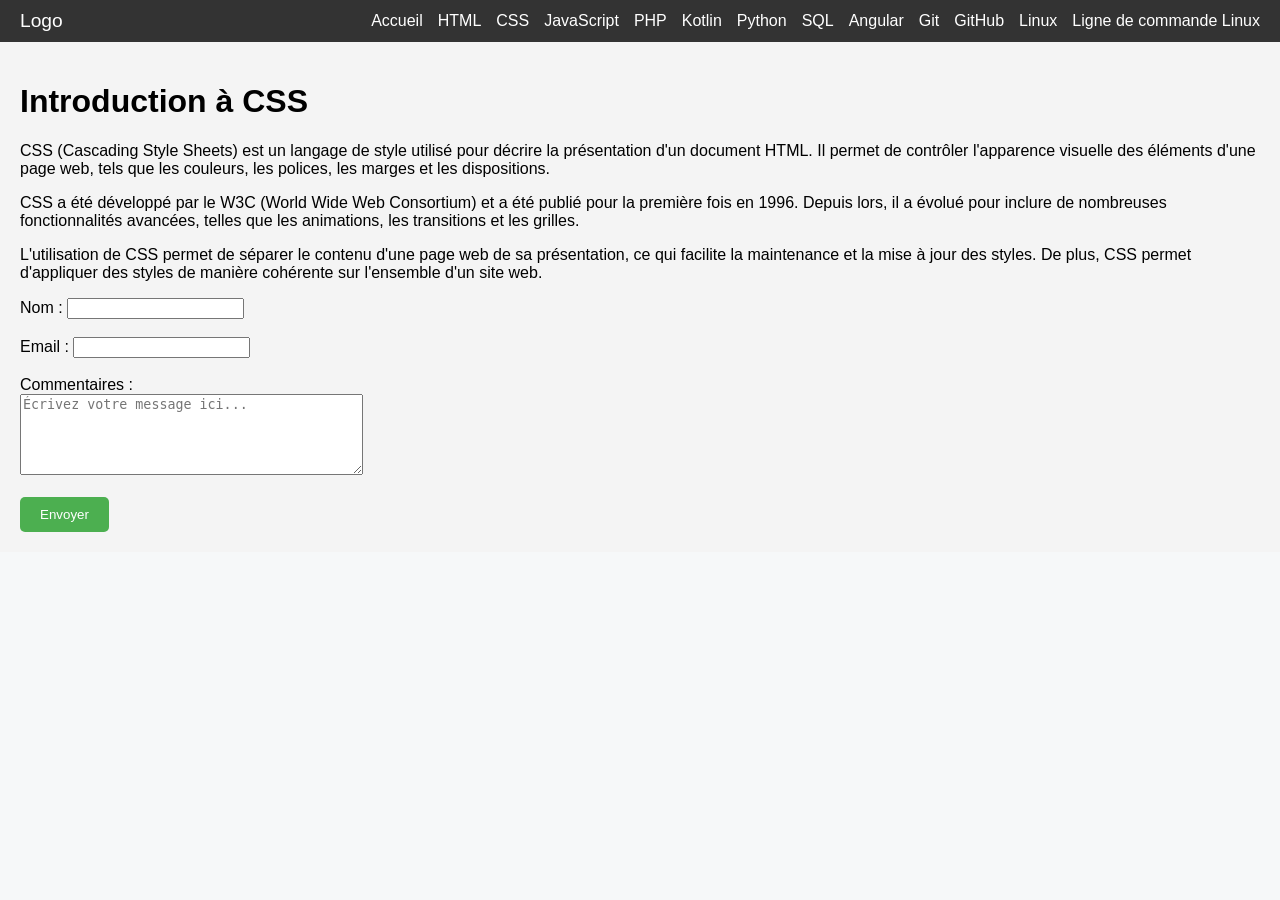
<file: AP2-initiation-html-css/pages/css.html>
<!DOCTYPE html>
<html lang="en">
 <head>
    <meta charset="UTF-8" />
    <meta name="viewport" content="width=device-width, initial-scale=1.0" />
    <link rel="stylesheet" href="../css/Global.css" />
    <title>COURS SIO WEB | HTML</title>
  </head>
  <!-- En-tête de la page -->
    <header>
      <nav>
        <div class="logo">Logo</div>
        <div class="menu" id="menu">
          <a href="../index.html">Accueil</a>
          <a href="html.html">HTML</a>
          <a href="css.html">CSS</a>
          <a href="bobo.html">JavaScript</a>
          <a href="php.html">PHP</a>
          <a href="kotlin.html">Kotlin</a>
          <a href="python.html">Python</a>
          <a href="sql.html">SQL</a>
          <a href="angular.html">Angular</a>
          <a href="git.html">Git</a>
          <a href="github.html">GitHub</a>
          <a href="linux.html">Linux</a>
          <a href="commande.html">Ligne de commande Linux</a>
        </div>
        <div
          class="burger"
          id="burger"
          aria-label="Menu"
          aria-expanded="false"
          role="button"
          tabindex="0"
        >
          <div></div>
          <div></div>
          <div></div>
        </div>
      </nav>
    </header>
    <main>
  <body>
    <h1>Introduction à CSS</h1>
    <p>
      CSS (Cascading Style Sheets) est un langage de style utilisé pour décrire
      la présentation d'un document HTML. Il permet de contrôler l'apparence
      visuelle des éléments d'une page web, tels que les couleurs, les polices,
      les marges et les dispositions.
    </p>
    <p>
      CSS a été développé par le W3C (World Wide Web Consortium) et a été publié
      pour la première fois en 1996. Depuis lors, il a évolué pour inclure de
      nombreuses fonctionnalités avancées, telles que les animations, les
      transitions et les grilles.
    </p>
    <p>
      L'utilisation de CSS permet de séparer le contenu d'une page web de sa
      présentation, ce qui facilite la maintenance et la mise à jour des styles.
      De plus, CSS permet d'appliquer des styles de manière cohérente sur
      l'ensemble d'un site web.
    </p>
  </body>
</html>
<!-- Formulaire : regroupe tous les champs à envoyer ensemble. action = adresse qui recevra les données (ici vide, pour l'exercice) method = manière d'envoyer les données (post = dans le corps de la requête) --> <form action="#" method="post"> <!-- Étiquette (texte visible) associée au champ nom. for = id du champ auquel elle se rattache : cliquer sur le texte active le champ --> <label for="nom">Nom :</label> <!-- Champ pour saisir le nom de l'utilisateur. type="text" : champ de texte sur une seule ligne id="nom" : identifiant unique, relié au label name="nom" : nom de la donnée envoyée au serveur required : le champ est obligatoire, le formulaire ne part pas s'il est vide --> <input type="text" id="nom" name="nom" required /> <br /><br /> <!-- br : saut de ligne pour aérer le formulaire --> <!-- Étiquette associée au champ email --> <label for="email">Email :</label> <!-- Champ pour saisir l'adresse email. type="email" : le navigateur vérifie qu'il y a un format d'email valide (xxx@yyy.zz) id / name : identifiant (lien avec le label) et nom de la donnée envoyée required : champ obligatoire --> <input type="email" id="email" name="email" required /> <br /><br /> <!-- Étiquette associée à la zone de commentaires --> <label for="commentaires">Commentaires :</label> <br /> <!-- Zone de texte multiligne pour écrire un commentaire. id / name : identifiant et nom de la donnée envoyée rows : nombre de lignes visibles cols : nombre de colonnes (largeur) visibles placeholder : texte d'aide affiché tant que la zone est vide --> <textarea id="commentaires" name="commentaires" rows="5" cols="40" placeholder="Écrivez votre message ici..."></textarea> <br /><br /> <!-- Bouton qui envoie le formulaire. type="submit" : au clic, déclenche la soumission du formulaire --> <button type="submit">Envoyer</button> </form>
</file>
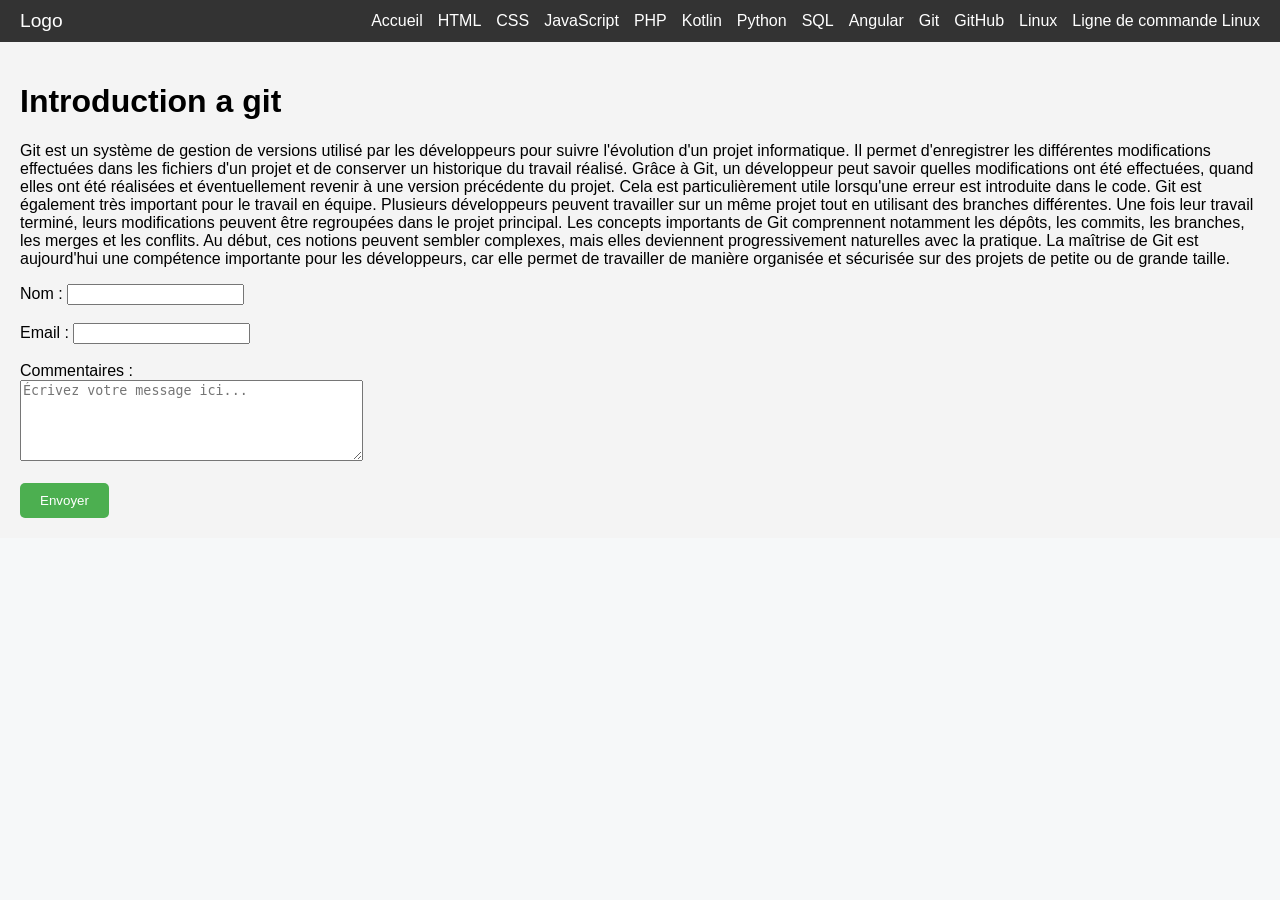
<file: AP2-initiation-html-css/pages/git.html>
<!DOCTYPE html>
<html lang="en">
 <head>
    <meta charset="UTF-8" />
    <meta name="viewport" content="width=device-width, initial-scale=1.0" />
    <link rel="stylesheet" href="../css/Global.css" />
    <title>COURS SIO WEB | HTML</title>
  </head>
  <!-- En-tête de la page -->
    <header>
      <nav>
        <div class="logo">Logo</div>
        <div class="menu" id="menu">
          <a href="../index.html">Accueil</a>
          <a href="html.html">HTML</a>
          <a href="css.html">CSS</a>
          <a href="bobo.html">JavaScript</a>
          <a href="php.html">PHP</a>
          <a href="kotlin.html">Kotlin</a>
          <a href="python.html">Python</a>
          <a href="sql.html">SQL</a>
          <a href="angular.html">Angular</a>
          <a href="git.html">Git</a>
          <a href="github.html">GitHub</a>
          <a href="linux.html">Linux</a>
          <a href="commande.html">Ligne de commande Linux</a>
        </div>
        <div
          class="burger"
          id="burger"
          aria-label="Menu"
          aria-expanded="false"
          role="button"
          tabindex="0"
        >
          <div></div>
          <div></div>
          <div></div>
        </div>
      </nav>
    </header>
<body>
  <main>
    <h1>Introduction a git</h1>

    <p>Git est un système de gestion de versions utilisé par les développeurs pour suivre l'évolution d'un projet informatique. Il permet d'enregistrer les différentes modifications effectuées dans les fichiers d'un projet et de conserver un historique du travail réalisé.

Grâce à Git, un développeur peut savoir quelles modifications ont été effectuées, quand elles ont été réalisées et éventuellement revenir à une version précédente du projet. Cela est particulièrement utile lorsqu'une erreur est introduite dans le code.

Git est également très important pour le travail en équipe. Plusieurs développeurs peuvent travailler sur un même projet tout en utilisant des branches différentes. Une fois leur travail terminé, leurs modifications peuvent être regroupées dans le projet principal.

Les concepts importants de Git comprennent notamment les dépôts, les commits, les branches, les merges et les conflits. Au début, ces notions peuvent sembler complexes, mais elles deviennent progressivement naturelles avec la pratique.

La maîtrise de Git est aujourd'hui une compétence importante pour les développeurs, car elle permet de travailler de manière organisée et sécurisée sur des projets de petite ou de grande taille.</p>
</body>
</html>
<!-- Formulaire : regroupe tous les champs à envoyer ensemble. action = adresse qui recevra les données (ici vide, pour l'exercice) method = manière d'envoyer les données (post = dans le corps de la requête) --> <form action="#" method="post"> <!-- Étiquette (texte visible) associée au champ nom. for = id du champ auquel elle se rattache : cliquer sur le texte active le champ --> <label for="nom">Nom :</label> <!-- Champ pour saisir le nom de l'utilisateur. type="text" : champ de texte sur une seule ligne id="nom" : identifiant unique, relié au label name="nom" : nom de la donnée envoyée au serveur required : le champ est obligatoire, le formulaire ne part pas s'il est vide --> <input type="text" id="nom" name="nom" required /> <br /><br /> <!-- br : saut de ligne pour aérer le formulaire --> <!-- Étiquette associée au champ email --> <label for="email">Email :</label> <!-- Champ pour saisir l'adresse email. type="email" : le navigateur vérifie qu'il y a un format d'email valide (xxx@yyy.zz) id / name : identifiant (lien avec le label) et nom de la donnée envoyée required : champ obligatoire --> <input type="email" id="email" name="email" required /> <br /><br /> <!-- Étiquette associée à la zone de commentaires --> <label for="commentaires">Commentaires :</label> <br /> <!-- Zone de texte multiligne pour écrire un commentaire. id / name : identifiant et nom de la donnée envoyée rows : nombre de lignes visibles cols : nombre de colonnes (largeur) visibles placeholder : texte d'aide affiché tant que la zone est vide --> <textarea id="commentaires" name="commentaires" rows="5" cols="40" placeholder="Écrivez votre message ici..."></textarea> <br /><br /> <!-- Bouton qui envoie le formulaire. type="submit" : au clic, déclenche la soumission du formulaire --> <button type="submit">Envoyer</button> </form>
</file>
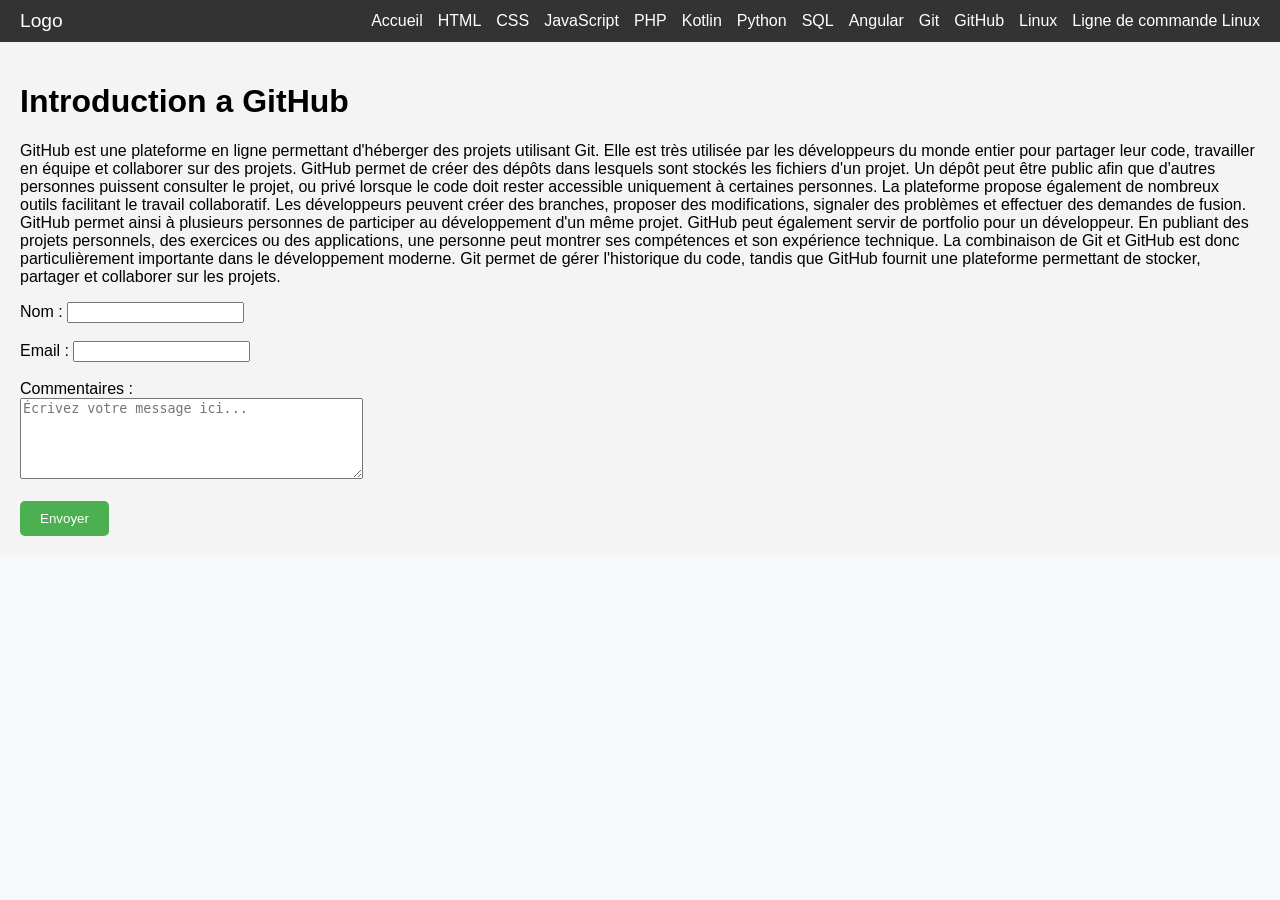
<file: AP2-initiation-html-css/pages/github.html>
<!DOCTYPE html>
<html lang="en">
 <head>
    <meta charset="UTF-8" />
    <meta name="viewport" content="width=device-width, initial-scale=1.0" />
    <link rel="stylesheet" href="../css/Global.css" />
    <title>COURS SIO WEB | HTML</title>
  </head>
  <!-- En-tête de la page -->
    <header>
      <nav>
        <div class="logo">Logo</div>
        <div class="menu" id="menu">
          <a href="../index.html">Accueil</a>
          <a href="html.html">HTML</a>
          <a href="css.html">CSS</a>
          <a href="bobo.html">JavaScript</a>
          <a href="php.html">PHP</a>
          <a href="kotlin.html">Kotlin</a>
          <a href="python.html">Python</a>
          <a href="sql.html">SQL</a>
          <a href="angular.html">Angular</a>
          <a href="git.html">Git</a>
          <a href="github.html">GitHub</a>
          <a href="linux.html">Linux</a>
          <a href="commande.html">Ligne de commande Linux</a>
        </div>
        <div
          class="burger"
          id="burger"
          aria-label="Menu"
          aria-expanded="false"
          role="button"
          tabindex="0"
        >
          <div></div>
          <div></div>
          <div></div>
        </div>
      </nav>
    </header>
<body>
  <main>
  <h1>Introduction a GitHub</h1>
    <p>GitHub est une plateforme en ligne permettant d'héberger des projets utilisant Git. Elle est très utilisée par les développeurs du monde entier pour partager leur code, travailler en équipe et collaborer sur des projets.

GitHub permet de créer des dépôts dans lesquels sont stockés les fichiers d'un projet. Un dépôt peut être public afin que d'autres personnes puissent consulter le projet, ou privé lorsque le code doit rester accessible uniquement à certaines personnes.

La plateforme propose également de nombreux outils facilitant le travail collaboratif. Les développeurs peuvent créer des branches, proposer des modifications, signaler des problèmes et effectuer des demandes de fusion. GitHub permet ainsi à plusieurs personnes de participer au développement d'un même projet.

GitHub peut également servir de portfolio pour un développeur. En publiant des projets personnels, des exercices ou des applications, une personne peut montrer ses compétences et son expérience technique.

La combinaison de Git et GitHub est donc particulièrement importante dans le développement moderne. Git permet de gérer l'historique du code, tandis que GitHub fournit une plateforme permettant de stocker, partager et collaborer sur les projets.</p>
</body>
</html>
<!-- Formulaire : regroupe tous les champs à envoyer ensemble. action = adresse qui recevra les données (ici vide, pour l'exercice) method = manière d'envoyer les données (post = dans le corps de la requête) --> <form action="#" method="post"> <!-- Étiquette (texte visible) associée au champ nom. for = id du champ auquel elle se rattache : cliquer sur le texte active le champ --> <label for="nom">Nom :</label> <!-- Champ pour saisir le nom de l'utilisateur. type="text" : champ de texte sur une seule ligne id="nom" : identifiant unique, relié au label name="nom" : nom de la donnée envoyée au serveur required : le champ est obligatoire, le formulaire ne part pas s'il est vide --> <input type="text" id="nom" name="nom" required /> <br /><br /> <!-- br : saut de ligne pour aérer le formulaire --> <!-- Étiquette associée au champ email --> <label for="email">Email :</label> <!-- Champ pour saisir l'adresse email. type="email" : le navigateur vérifie qu'il y a un format d'email valide (xxx@yyy.zz) id / name : identifiant (lien avec le label) et nom de la donnée envoyée required : champ obligatoire --> <input type="email" id="email" name="email" required /> <br /><br /> <!-- Étiquette associée à la zone de commentaires --> <label for="commentaires">Commentaires :</label> <br /> <!-- Zone de texte multiligne pour écrire un commentaire. id / name : identifiant et nom de la donnée envoyée rows : nombre de lignes visibles cols : nombre de colonnes (largeur) visibles placeholder : texte d'aide affiché tant que la zone est vide --> <textarea id="commentaires" name="commentaires" rows="5" cols="40" placeholder="Écrivez votre message ici..."></textarea> <br /><br /> <!-- Bouton qui envoie le formulaire. type="submit" : au clic, déclenche la soumission du formulaire --> <button type="submit">Envoyer</button> </form>
</file>
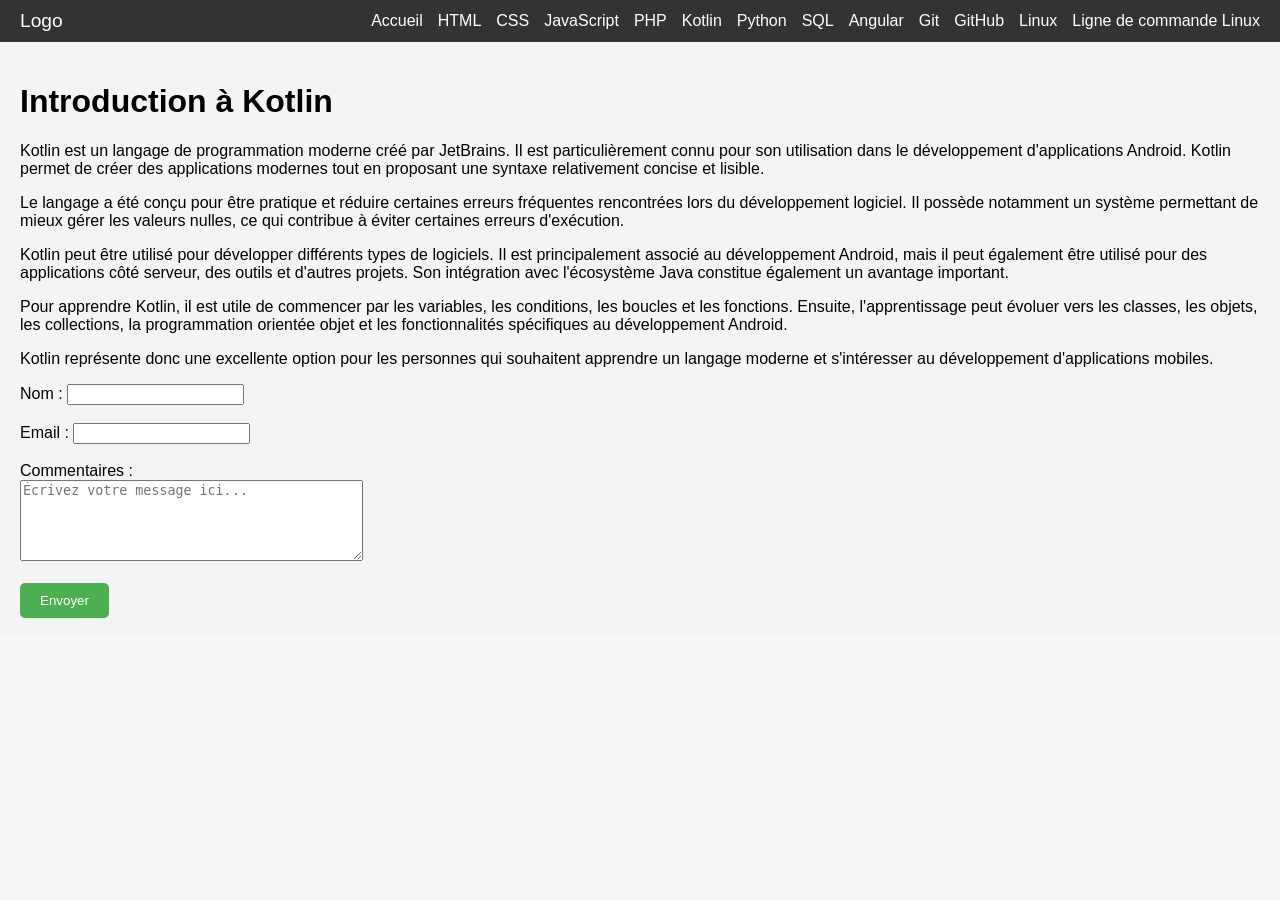
<file: AP2-initiation-html-css/pages/kotlin.html>
<!DOCTYPE html>
<html lang="en">
 <head>
    <meta charset="UTF-8" />
    <meta name="viewport" content="width=device-width, initial-scale=1.0" />
    <link rel="stylesheet" href="../css/Global.css" />
    <title>COURS SIO WEB | HTML</title>
  </head>
<body>
     <!-- En-tête de la page -->
    <header>
      <nav>
        <div class="logo">Logo</div>
        <div class="menu" id="menu">
          <a href="../index.html">Accueil</a>
          <a href="html.html">HTML</a>
          <a href="css.html">CSS</a>
          <a href="bobo.html">JavaScript</a>
          <a href="php.html">PHP</a>
          <a href="kotlin.html">Kotlin</a>
          <a href="python.html">Python</a>
          <a href="sql.html">SQL</a>
          <a href="angular.html">Angular</a>
          <a href="git.html">Git</a>
          <a href="github.html">GitHub</a>
          <a href="linux.html">Linux</a>
          <a href="commande.html">Ligne de commande Linux</a>
        </div>
        <div
          class="burger"
          id="burger"
          aria-label="Menu"
          aria-expanded="false"
          role="button"
          tabindex="0"
        >
          <div></div>
          <div></div>
          <div></div>
        </div>
      </nav>
    </header>
    <main>
      <h1>Introduction à Kotlin</h1>
    <p>Kotlin est un langage de programmation moderne créé par JetBrains. Il est particulièrement connu pour son utilisation dans le développement d'applications Android. Kotlin permet de créer des applications modernes tout en proposant une syntaxe relativement concise et lisible.
    </p>
<p>Le langage a été conçu pour être pratique et réduire certaines erreurs fréquentes rencontrées lors du développement logiciel. Il possède notamment un système permettant de mieux gérer les valeurs nulles, ce qui contribue à éviter certaines erreurs d'exécution.
</p>  
  <p>Kotlin peut être utilisé pour développer différents types de logiciels. Il est principalement associé au développement Android, mais il peut également être utilisé pour des applications côté serveur, des outils et d'autres projets. Son intégration avec l'écosystème Java constitue également un avantage important.
</p>
<p>Pour apprendre Kotlin, il est utile de commencer par les variables, les conditions, les boucles et les fonctions. Ensuite, l'apprentissage peut évoluer vers les classes, les objets, les collections, la programmation orientée objet et les fonctionnalités spécifiques au développement Android.
</p>
<p>Kotlin représente donc une excellente option pour les personnes qui souhaitent apprendre un langage moderne et s'intéresser au développement d'applications mobiles.</p>
</p>
</body>
</html>
<!-- Formulaire : regroupe tous les champs à envoyer ensemble. action = adresse qui recevra les données (ici vide, pour l'exercice) method = manière d'envoyer les données (post = dans le corps de la requête) --> <form action="#" method="post"> <!-- Étiquette (texte visible) associée au champ nom. for = id du champ auquel elle se rattache : cliquer sur le texte active le champ --> <label for="nom">Nom :</label> <!-- Champ pour saisir le nom de l'utilisateur. type="text" : champ de texte sur une seule ligne id="nom" : identifiant unique, relié au label name="nom" : nom de la donnée envoyée au serveur required : le champ est obligatoire, le formulaire ne part pas s'il est vide --> <input type="text" id="nom" name="nom" required /> <br /><br /> <!-- br : saut de ligne pour aérer le formulaire --> <!-- Étiquette associée au champ email --> <label for="email">Email :</label> <!-- Champ pour saisir l'adresse email. type="email" : le navigateur vérifie qu'il y a un format d'email valide (xxx@yyy.zz) id / name : identifiant (lien avec le label) et nom de la donnée envoyée required : champ obligatoire --> <input type="email" id="email" name="email" required /> <br /><br /> <!-- Étiquette associée à la zone de commentaires --> <label for="commentaires">Commentaires :</label> <br /> <!-- Zone de texte multiligne pour écrire un commentaire. id / name : identifiant et nom de la donnée envoyée rows : nombre de lignes visibles cols : nombre de colonnes (largeur) visibles placeholder : texte d'aide affiché tant que la zone est vide --> <textarea id="commentaires" name="commentaires" rows="5" cols="40" placeholder="Écrivez votre message ici..."></textarea> <br /><br /> <!-- Bouton qui envoie le formulaire. type="submit" : au clic, déclenche la soumission du formulaire --> <button type="submit">Envoyer</button> </form>
</file>
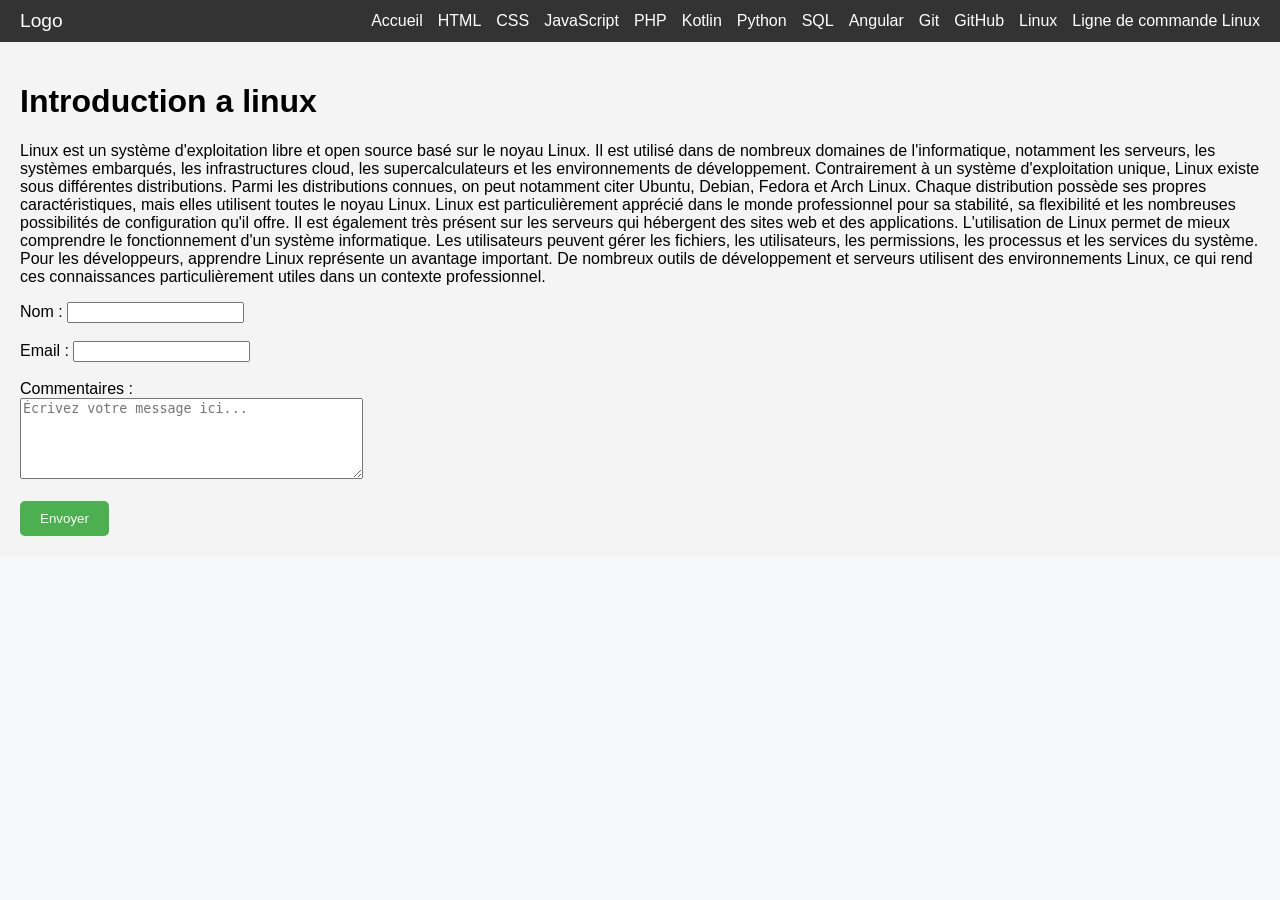
<file: AP2-initiation-html-css/pages/linux.html>
<!DOCTYPE html>
<html lang="en">
 <head>
    <meta charset="UTF-8" />
    <meta name="viewport" content="width=device-width, initial-scale=1.0" />
    <link rel="stylesheet" href="../css/Global.css" />
    <title>COURS SIO WEB | HTML</title>
  </head>
<body>
    <!-- En-tête de la page -->
    <header>
      <nav>
        <div class="logo">Logo</div>
        <div class="menu" id="menu">
          <a href="../index.html">Accueil</a>
          <a href="html.html">HTML</a>
          <a href="css.html">CSS</a>
          <a href="bobo.html">JavaScript</a>
          <a href="php.html">PHP</a>
          <a href="kotlin.html">Kotlin</a>
          <a href="python.html">Python</a>
          <a href="sql.html">SQL</a>
          <a href="angular.html">Angular</a>
          <a href="git.html">Git</a>
          <a href="github.html">GitHub</a>
          <a href="linux.html">Linux</a>
          <a href="commande.html">Ligne de commande Linux</a>
        </div>
        <div
          class="burger"
          id="burger"
          aria-label="Menu"
          aria-expanded="false"
          role="button"
          tabindex="0"
        >
          <div></div>
          <div></div>
          <div></div>
        </div>
      </nav>
    </header>
    <main>
      <h1>Introduction a linux</h1>
    <p>Linux est un système d'exploitation libre et open source basé sur le noyau Linux. Il est utilisé dans de nombreux domaines de l'informatique, notamment les serveurs, les systèmes embarqués, les infrastructures cloud, les supercalculateurs et les environnements de développement.

Contrairement à un système d'exploitation unique, Linux existe sous différentes distributions. Parmi les distributions connues, on peut notamment citer Ubuntu, Debian, Fedora et Arch Linux. Chaque distribution possède ses propres caractéristiques, mais elles utilisent toutes le noyau Linux.

Linux est particulièrement apprécié dans le monde professionnel pour sa stabilité, sa flexibilité et les nombreuses possibilités de configuration qu'il offre. Il est également très présent sur les serveurs qui hébergent des sites web et des applications.

L'utilisation de Linux permet de mieux comprendre le fonctionnement d'un système informatique. Les utilisateurs peuvent gérer les fichiers, les utilisateurs, les permissions, les processus et les services du système.

Pour les développeurs, apprendre Linux représente un avantage important. De nombreux outils de développement et serveurs utilisent des environnements Linux, ce qui rend ces connaissances particulièrement utiles dans un contexte professionnel.</p>
</body>
</html>
<!-- Formulaire : regroupe tous les champs à envoyer ensemble. action = adresse qui recevra les données (ici vide, pour l'exercice) method = manière d'envoyer les données (post = dans le corps de la requête) --> <form action="#" method="post"> <!-- Étiquette (texte visible) associée au champ nom. for = id du champ auquel elle se rattache : cliquer sur le texte active le champ --> <label for="nom">Nom :</label> <!-- Champ pour saisir le nom de l'utilisateur. type="text" : champ de texte sur une seule ligne id="nom" : identifiant unique, relié au label name="nom" : nom de la donnée envoyée au serveur required : le champ est obligatoire, le formulaire ne part pas s'il est vide --> <input type="text" id="nom" name="nom" required /> <br /><br /> <!-- br : saut de ligne pour aérer le formulaire --> <!-- Étiquette associée au champ email --> <label for="email">Email :</label> <!-- Champ pour saisir l'adresse email. type="email" : le navigateur vérifie qu'il y a un format d'email valide (xxx@yyy.zz) id / name : identifiant (lien avec le label) et nom de la donnée envoyée required : champ obligatoire --> <input type="email" id="email" name="email" required /> <br /><br /> <!-- Étiquette associée à la zone de commentaires --> <label for="commentaires">Commentaires :</label> <br /> <!-- Zone de texte multiligne pour écrire un commentaire. id / name : identifiant et nom de la donnée envoyée rows : nombre de lignes visibles cols : nombre de colonnes (largeur) visibles placeholder : texte d'aide affiché tant que la zone est vide --> <textarea id="commentaires" name="commentaires" rows="5" cols="40" placeholder="Écrivez votre message ici..."></textarea> <br /><br /> <!-- Bouton qui envoie le formulaire. type="submit" : au clic, déclenche la soumission du formulaire --> <button type="submit">Envoyer</button> </form>
</file>
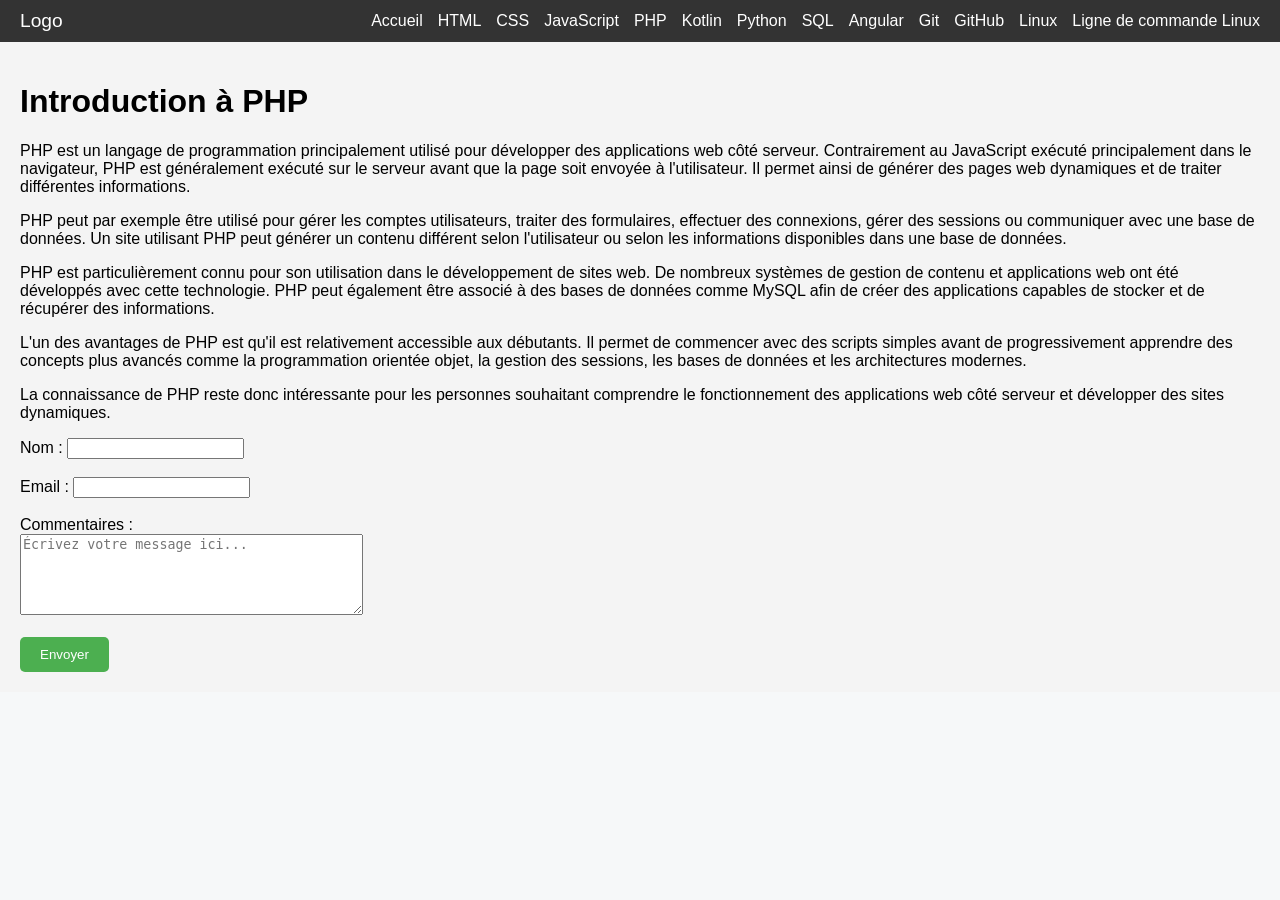
<file: AP2-initiation-html-css/pages/php.html>
<!DOCTYPE html>
<html lang="en">
 <head>
    <meta charset="UTF-8" />
    <meta name="viewport" content="width=device-width, initial-scale=1.0" />
    <link rel="stylesheet" href="../css/Global.css" />
    <title>COURS SIO WEB | HTML</title>
  </head>
<body>
    <!-- En-tête de la page -->
    <header>
      <nav>
        <div class="logo">Logo</div>
        <div class="menu" id="menu">
          <a href="../index.html">Accueil</a>
          <a href="html.html">HTML</a>
          <a href="css.html">CSS</a>
          <a href="bobo.html">JavaScript</a>
          <a href="php.html">PHP</a>
          <a href="kotlin.html">Kotlin</a>
          <a href="python.html">Python</a>
          <a href="sql.html">SQL</a>
          <a href="angular.html">Angular</a>
          <a href="git.html">Git</a>
          <a href="github.html">GitHub</a>
          <a href="linux.html">Linux</a>
          <a href="commande.html">Ligne de commande Linux</a>
        </div>
        <div
          class="burger"
          id="burger"
          aria-label="Menu"
          aria-expanded="false"
          role="button"
          tabindex="0"
        >
          <div></div>
          <div></div>
          <div></div>
        </div>
      </nav>
    </header>
    <main>
      <h1>Introduction à PHP</h1>
    <p>PHP est un langage de programmation principalement utilisé pour développer des applications web côté serveur. Contrairement au JavaScript exécuté principalement dans le navigateur, PHP est généralement exécuté sur le serveur avant que la page soit envoyée à l'utilisateur. Il permet ainsi de générer des pages web dynamiques et de traiter différentes informations.
    </p>

    <p>PHP peut par exemple être utilisé pour gérer les comptes utilisateurs, traiter des formulaires, effectuer des connexions, gérer des sessions ou communiquer avec une base de données. Un site utilisant PHP peut générer un contenu différent selon l'utilisateur ou selon les informations disponibles dans une base de données.
    </p>
    
    <p>PHP est particulièrement connu pour son utilisation dans le développement de sites web. De nombreux systèmes de gestion de contenu et applications web ont été développés avec cette technologie. PHP peut également être associé à des bases de données comme MySQL afin de créer des applications capables de stocker et de récupérer des informations.
    </p>

    <p>L'un des avantages de PHP est qu'il est relativement accessible aux débutants. Il permet de commencer avec des scripts simples avant de progressivement apprendre des concepts plus avancés comme la programmation orientée objet, la gestion des sessions, les bases de données et les architectures modernes.
    </p>

    <p>La connaissance de PHP reste donc intéressante pour les personnes souhaitant comprendre le fonctionnement des applications web côté serveur et développer des sites dynamiques.
    </p>


</body>
</html>
<!-- Formulaire : regroupe tous les champs à envoyer ensemble. action = adresse qui recevra les données (ici vide, pour l'exercice) method = manière d'envoyer les données (post = dans le corps de la requête) --> <form action="#" method="post"> <!-- Étiquette (texte visible) associée au champ nom. for = id du champ auquel elle se rattache : cliquer sur le texte active le champ --> <label for="nom">Nom :</label> <!-- Champ pour saisir le nom de l'utilisateur. type="text" : champ de texte sur une seule ligne id="nom" : identifiant unique, relié au label name="nom" : nom de la donnée envoyée au serveur required : le champ est obligatoire, le formulaire ne part pas s'il est vide --> <input type="text" id="nom" name="nom" required /> <br /><br /> <!-- br : saut de ligne pour aérer le formulaire --> <!-- Étiquette associée au champ email --> <label for="email">Email :</label> <!-- Champ pour saisir l'adresse email. type="email" : le navigateur vérifie qu'il y a un format d'email valide (xxx@yyy.zz) id / name : identifiant (lien avec le label) et nom de la donnée envoyée required : champ obligatoire --> <input type="email" id="email" name="email" required /> <br /><br /> <!-- Étiquette associée à la zone de commentaires --> <label for="commentaires">Commentaires :</label> <br /> <!-- Zone de texte multiligne pour écrire un commentaire. id / name : identifiant et nom de la donnée envoyée rows : nombre de lignes visibles cols : nombre de colonnes (largeur) visibles placeholder : texte d'aide affiché tant que la zone est vide --> <textarea id="commentaires" name="commentaires" rows="5" cols="40" placeholder="Écrivez votre message ici..."></textarea> <br /><br /> <!-- Bouton qui envoie le formulaire. type="submit" : au clic, déclenche la soumission du formulaire --> <button type="submit">Envoyer</button> </form>
</file>
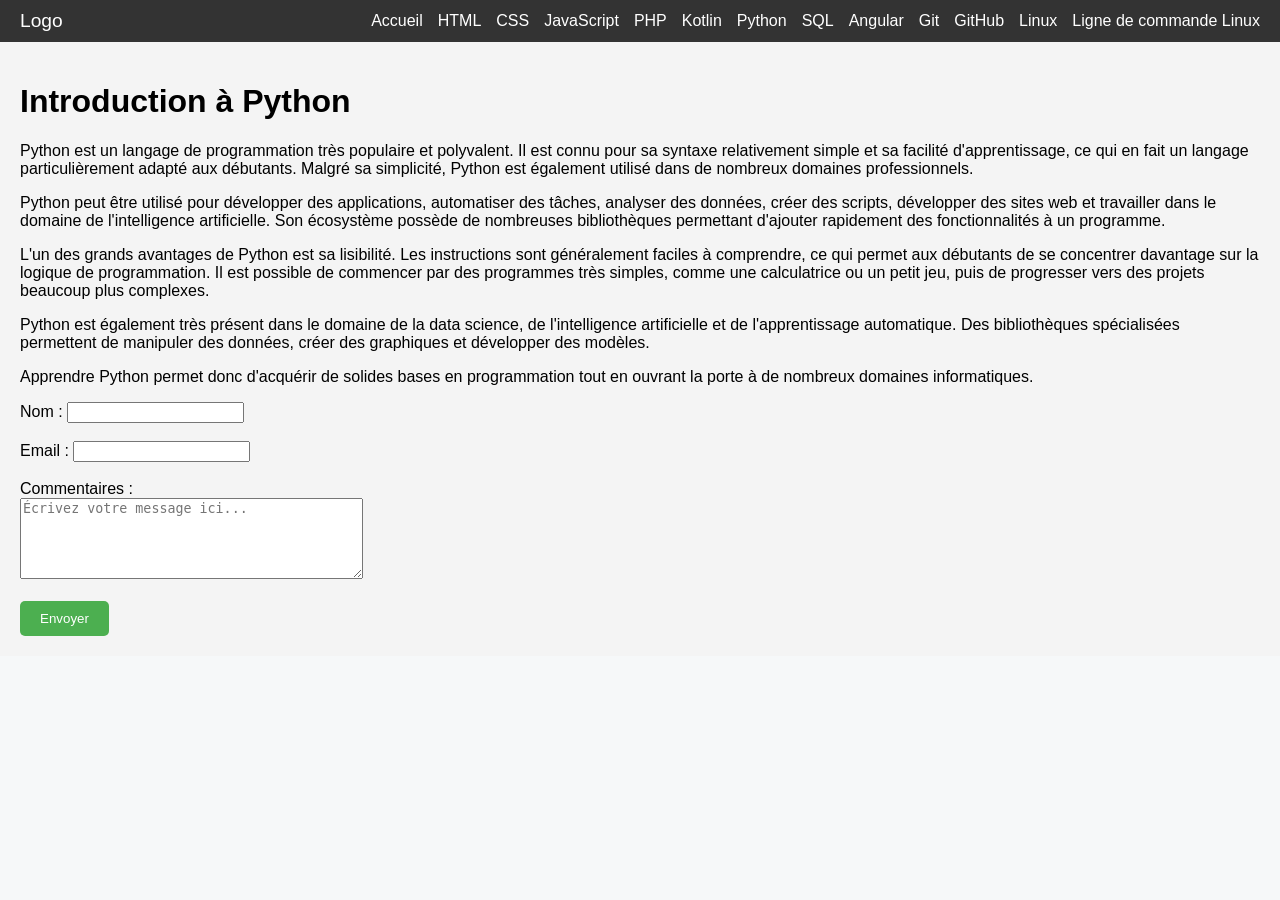
<file: AP2-initiation-html-css/pages/python.html>
<!DOCTYPE html>
<html lang="en">
 <head>
    <meta charset="UTF-8" />
    <meta name="viewport" content="width=device-width, initial-scale=1.0" />
    <link rel="stylesheet" href="../css/Global.css" />
    <title>COURS SIO WEB | HTML</title>
  </head>
<body>
    <!-- En-tête de la page -->
    <header>
      <nav>
        <div class="logo">Logo</div>
        <div class="menu" id="menu">
          <a href="../index.html">Accueil</a>
          <a href="html.html">HTML</a>
          <a href="css.html">CSS</a>
          <a href="bobo.html">JavaScript</a>
          <a href="php.html">PHP</a>
          <a href="kotlin.html">Kotlin</a>
          <a href="python.html">Python</a>
          <a href="sql.html">SQL</a>
          <a href="angular.html">Angular</a>
          <a href="git.html">Git</a>
          <a href="github.html">GitHub</a>
          <a href="linux.html">Linux</a>
          <a href="commande.html">Ligne de commande Linux</a>
        </div>
        <div
          class="burger"
          id="burger"
          aria-label="Menu"
          aria-expanded="false"
          role="button"
          tabindex="0"
        >
          <div></div>
          <div></div>
          <div></div>
        </div>
      </nav>
    </header>
    <main>
      <h1>Introduction à Python</h1>
    <p>Python est un langage de programmation très populaire et polyvalent. Il est connu pour sa syntaxe relativement simple et sa facilité d'apprentissage, ce qui en fait un langage particulièrement adapté aux débutants. Malgré sa simplicité, Python est également utilisé dans de nombreux domaines professionnels.
      
      <p>Python peut être utilisé pour développer des applications, automatiser des tâches, analyser des données, créer des scripts, développer des sites web et travailler dans le domaine de l'intelligence artificielle. Son écosystème possède de nombreuses bibliothèques permettant d'ajouter rapidement des fonctionnalités à un programme.</p>

<p>L'un des grands avantages de Python est sa lisibilité. Les instructions sont généralement faciles à comprendre, ce qui permet aux débutants de se concentrer davantage sur la logique de programmation. Il est possible de commencer par des programmes très simples, comme une calculatrice ou un petit jeu, puis de progresser vers des projets beaucoup plus complexes.
</p>
<p>Python est également très présent dans le domaine de la data science, de l'intelligence artificielle et de l'apprentissage automatique. Des bibliothèques spécialisées permettent de manipuler des données, créer des graphiques et développer des modèles.
</p>
<p>Apprendre Python permet donc d'acquérir de solides bases en programmation tout en ouvrant la porte à de nombreux domaines informatiques.</p>
</body>
</html>
<!-- Formulaire : regroupe tous les champs à envoyer ensemble. action = adresse qui recevra les données (ici vide, pour l'exercice) method = manière d'envoyer les données (post = dans le corps de la requête) --> <form action="#" method="post"> <!-- Étiquette (texte visible) associée au champ nom. for = id du champ auquel elle se rattache : cliquer sur le texte active le champ --> <label for="nom">Nom :</label> <!-- Champ pour saisir le nom de l'utilisateur. type="text" : champ de texte sur une seule ligne id="nom" : identifiant unique, relié au label name="nom" : nom de la donnée envoyée au serveur required : le champ est obligatoire, le formulaire ne part pas s'il est vide --> <input type="text" id="nom" name="nom" required /> <br /><br /> <!-- br : saut de ligne pour aérer le formulaire --> <!-- Étiquette associée au champ email --> <label for="email">Email :</label> <!-- Champ pour saisir l'adresse email. type="email" : le navigateur vérifie qu'il y a un format d'email valide (xxx@yyy.zz) id / name : identifiant (lien avec le label) et nom de la donnée envoyée required : champ obligatoire --> <input type="email" id="email" name="email" required /> <br /><br /> <!-- Étiquette associée à la zone de commentaires --> <label for="commentaires">Commentaires :</label> <br /> <!-- Zone de texte multiligne pour écrire un commentaire. id / name : identifiant et nom de la donnée envoyée rows : nombre de lignes visibles cols : nombre de colonnes (largeur) visibles placeholder : texte d'aide affiché tant que la zone est vide --> <textarea id="commentaires" name="commentaires" rows="5" cols="40" placeholder="Écrivez votre message ici..."></textarea> <br /><br /> <!-- Bouton qui envoie le formulaire. type="submit" : au clic, déclenche la soumission du formulaire --> <button type="submit">Envoyer</button> </form>
</file>
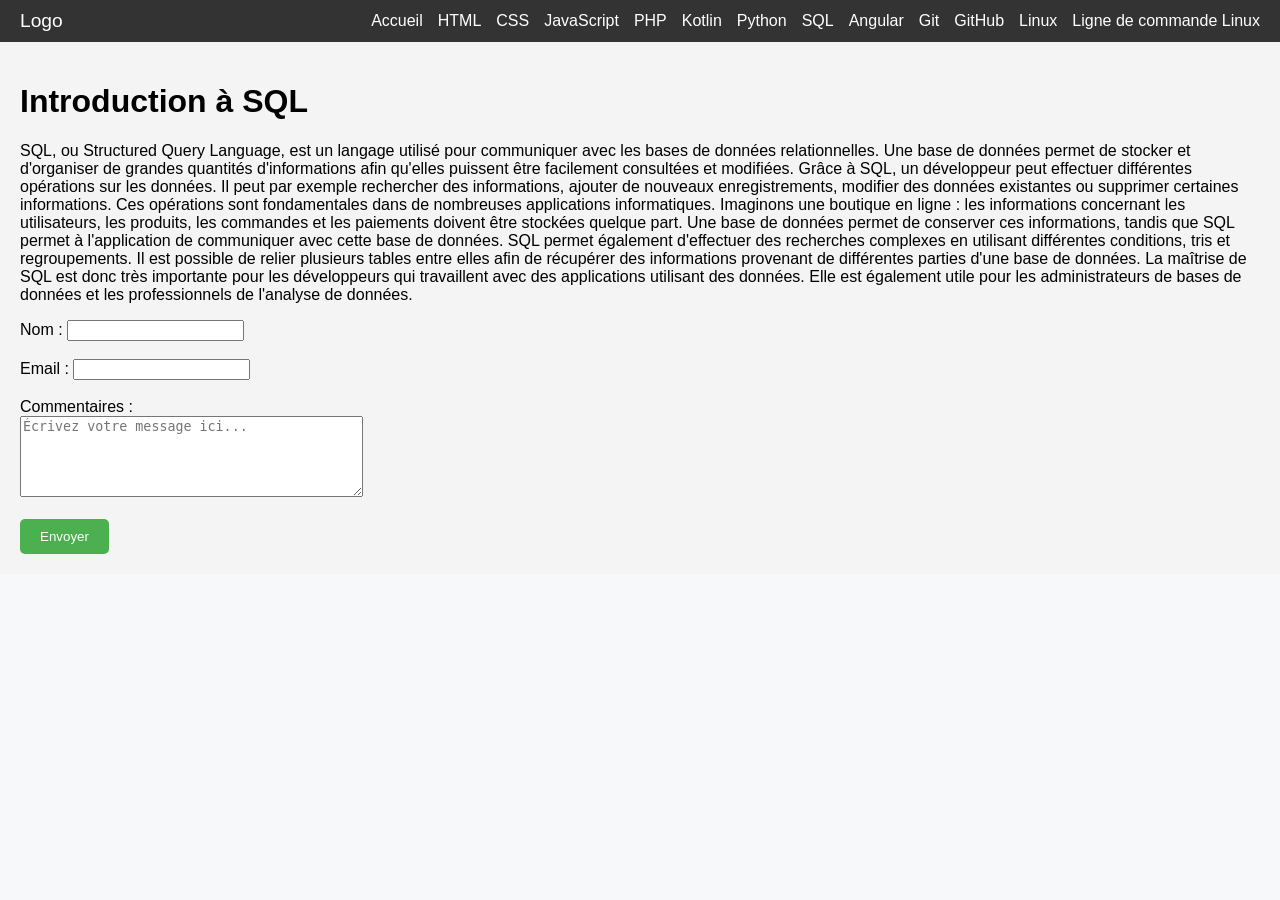
<file: AP2-initiation-html-css/pages/sql.html>
<!DOCTYPE html>
<html lang="en">
 <head>
    <meta charset="UTF-8" />
    <meta name="viewport" content="width=device-width, initial-scale=1.0" />
    <link rel="stylesheet" href="../css/Global.css" />
    <title>COURS SIO WEB | HTML</title>
  </head>
<body>
    <!-- En-tête de la page -->
    <header>
      <nav>
        <div class="logo">Logo</div>
        <div class="menu" id="menu">
          <a href="../index.html">Accueil</a>
          <a href="html.html">HTML</a>
          <a href="css.html">CSS</a>
          <a href="bobo.html">JavaScript</a>
          <a href="php.html">PHP</a>
          <a href="kotlin.html">Kotlin</a>
          <a href="python.html">Python</a>
          <a href="sql.html">SQL</a>
          <a href="angular.html">Angular</a>
          <a href="git.html">Git</a>
          <a href="github.html">GitHub</a>
          <a href="linux.html">Linux</a>
          <a href="commande.html">Ligne de commande Linux</a>
        </div>
        <div
          class="burger"
          id="burger"
          aria-label="Menu"
          aria-expanded="false"
          role="button"
          tabindex="0"
        >
          <div></div>
          <div></div>
          <div></div>
        </div>
      </nav>
    </header>
    <main>
      <h1>Introduction à SQL</h1>
    <p>SQL, ou Structured Query Language, est un langage utilisé pour communiquer avec les bases de données relationnelles. Une base de données permet de stocker et d'organiser de grandes quantités d'informations afin qu'elles puissent être facilement consultées et modifiées.

Grâce à SQL, un développeur peut effectuer différentes opérations sur les données. Il peut par exemple rechercher des informations, ajouter de nouveaux enregistrements, modifier des données existantes ou supprimer certaines informations. Ces opérations sont fondamentales dans de nombreuses applications informatiques.

Imaginons une boutique en ligne : les informations concernant les utilisateurs, les produits, les commandes et les paiements doivent être stockées quelque part. Une base de données permet de conserver ces informations, tandis que SQL permet à l'application de communiquer avec cette base de données.

SQL permet également d'effectuer des recherches complexes en utilisant différentes conditions, tris et regroupements. Il est possible de relier plusieurs tables entre elles afin de récupérer des informations provenant de différentes parties d'une base de données.

La maîtrise de SQL est donc très importante pour les développeurs qui travaillent avec des applications utilisant des données. Elle est également utile pour les administrateurs de bases de données et les professionnels de l'analyse de données.</p>
</body>
</html>
<!-- Formulaire : regroupe tous les champs à envoyer ensemble. action = adresse qui recevra les données (ici vide, pour l'exercice) method = manière d'envoyer les données (post = dans le corps de la requête) --> <form action="#" method="post"> <!-- Étiquette (texte visible) associée au champ nom. for = id du champ auquel elle se rattache : cliquer sur le texte active le champ --> <label for="nom">Nom :</label> <!-- Champ pour saisir le nom de l'utilisateur. type="text" : champ de texte sur une seule ligne id="nom" : identifiant unique, relié au label name="nom" : nom de la donnée envoyée au serveur required : le champ est obligatoire, le formulaire ne part pas s'il est vide --> <input type="text" id="nom" name="nom" required /> <br /><br /> <!-- br : saut de ligne pour aérer le formulaire --> <!-- Étiquette associée au champ email --> <label for="email">Email :</label> <!-- Champ pour saisir l'adresse email. type="email" : le navigateur vérifie qu'il y a un format d'email valide (xxx@yyy.zz) id / name : identifiant (lien avec le label) et nom de la donnée envoyée required : champ obligatoire --> <input type="email" id="email" name="email" required /> <br /><br /> <!-- Étiquette associée à la zone de commentaires --> <label for="commentaires">Commentaires :</label> <br /> <!-- Zone de texte multiligne pour écrire un commentaire. id / name : identifiant et nom de la donnée envoyée rows : nombre de lignes visibles cols : nombre de colonnes (largeur) visibles placeholder : texte d'aide affiché tant que la zone est vide --> <textarea id="commentaires" name="commentaires" rows="5" cols="40" placeholder="Écrivez votre message ici..."></textarea> <br /><br /> <!-- Bouton qui envoie le formulaire. type="submit" : au clic, déclenche la soumission du formulaire --> <button type="submit">Envoyer</button> </form>
</file>
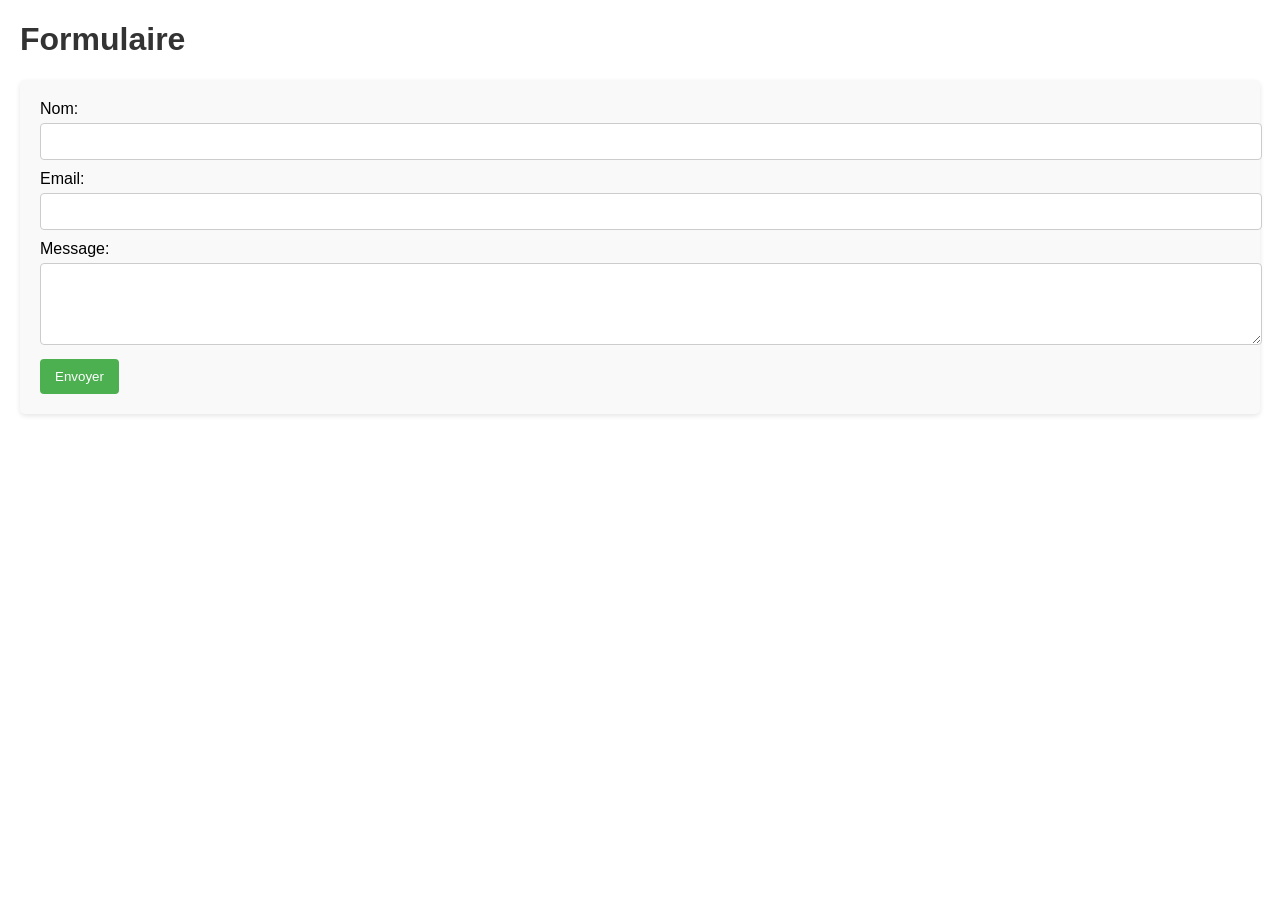
<file: AP2-initiation-html-css/ref_cours/formulaire.html>
<!DOCTYPE html>
<html lang="en">
  <head>
    <meta charset="UTF-8" />
    <meta name="viewport" content="width=device-width, initial-scale=1.0" />
    <link rel="stylesheet" href="formulaire.css" />
    <title>formulaire</title>
  </head>
  <body>
    <h1>Formulaire</h1>
    <!-- Formulaire de contact -->
    <!-- <form> : début du formulaire.

    action="msg.php" : indique que lorsque le formulaire sera soumis, les données seront envoyées au fichier msg.php (qui peut être un script côté serveur pour traiter les données).

    method="post" : précise que les données seront envoyées en utilisant la méthode POST, ce qui permet d’envoyer des informations de façon plus sécurisée et sans les afficher dans l’URL. 
    method="GET" : les données sont envoyées dans l'URL, ce qui peut être moins sécurisé pour des informations sensibles.
    -->
    <form action="msg.php" method="post">
      <!-- <label> : étiquette pour un champ de formulaire. L’attribut for lie l’étiquette à un champ spécifique en utilisant l’ID du champ. -->
      <label for="name">Nom:</label>
      <!-- <input> : champ de saisie de texte. L’attribut type="text" indique qu’il s’agit d’un champ de texte, id="name" est l’identifiant du champ, name="name" est le nom du champ qui sera envoyé avec le formulaire, et required indique que ce champ est obligatoire. -->
      <input type="text" id="name" name="name" required />
      <!-- Champ de saisie pour l'email -->
      <label for="email">Email:</label>
      <!-- Champ de saisie de texte pour l'email. L'attribut type="email" indique qu'il s'agit d'un champ pour une adresse email, ce qui permet une validation automatique du format de l'email. -->
      <input type="email" id="email" name="email" required />
      <!-- Champ de saisie pour le message -->
      <label for="message">Message:</label>
      <!-- <textarea> : champ de saisie de texte multilignes. L’attribut rows="4" indique le nombre de lignes visibles dans le champ. -->
      <textarea id="message" name="message" rows="4" required></textarea>
      <!-- <button> : bouton pour soumettre le formulaire. -->
      <!-- L’attribut type="submit" indique que ce bouton soumettra le formulaire lorsqu’il sera cliqué. -->
      <button type="submit">Envoyer</button>
    </form>
  </body>
</html>
</file>
<file: AP2-initiation-html-css/css/Global.css>
/* Styles globaux */
body {
  margin: 0;
  padding: 0;
  font-family: Arial, sans-serif;
  background-color: rgb(246, 248, 249);
}
head {
  background-color: #982323;
  color: #eadada;
}
/* En-tête */
/* nav */
/* Barre de navigation */
nav {
  background-color: #333;
  display: flex;
  justify-content: space-between;
  align-items: center;
  padding: 10px 20px;
}

/* Logo ou titre */
.logo {
  color: white;
  font-size: 1.2em;
}

/* Menu */
.menu {
  display: flex;
  gap: 15px;
}

.menu a {
  color: white;
  text-decoration: none;
}

/* Menu burger */
.burger {
  display: none;
  flex-direction: column;
  cursor: pointer;
}

.burger div {
  width: 25px;
  height: 3px;
  background-color: white;
  margin: 4px 0;
}

/* Styles mobiles */
@media (max-width: 1000px) {
  /* cacher le menu horizontal */
  .menu {
    display: none;
    flex-direction: column;
    background-color: #444;
    position: absolute;
    top: 60px;
    right: 20px;
    width: 200px;
    padding: 10px;
    z-index: 1;
  }

  /* afficher le menu quand ouvert */
  .menu.show {
    display: flex;
  }

  /* Afficher le burger */
  .burger {
    display: flex;
  }
}
/* Styles pour le contenu principal dans le*/
main {
  padding: 20px;
  background-color: #f4f4f4;
}
/* 
    Les articles sont initialement déplacés vers la gauche et transparents.
    La transition permet un effet de fade-in et de glissement lors de l'ajout de la classe fade-in.
    will-change optimise les performances pour les propriétés transform et opacity.
*/
article {
  /* fait entrer les articles par la gauche */
  transform: translateX(-100%);
  opacity: 0;
  transition: transform 0.8s cubic-bezier(0.77, 0, 0.175, 1), opacity 0.8s;
  will-change: transform, opacity;
}

article.fade-in {
  transform: translateX(0);
  opacity: 1;
}
article {
  padding: 20px;
  background-color: white;
  border-radius: 8px;
  box-shadow: 0 2px 10px rgba(0, 0, 0, 0.1);
  margin: 20px auto;
  max-width: 600px;
}
/* class pour le conteneur flexible (parent) pour les articles */
.d-flex {
  display: flex;
  justify-content: space-between;
  align-items: center;
}
/* wrap articles : permet de les aligner en colonnes sur les petits écrans. class combiné avec .d-flex */
.wrap {
  flex-wrap: wrap;
}
/* class pour les boutons */
button {
  background-color: #4caf50;
  color: white;
  border: none;
  padding: 10px 20px;
  border-radius: 5px;
  cursor: pointer;
  transition: background-color 0.3s ease;
}
button a {
  color: white;
  text-decoration: none;
}
/* couleur des icônes */
.htmlColor {
  color: #e44d26;
}
.cssColor {
  color: #2965f1;
}
.jsColor {
  color: #f7df1e;
}
.phpColor {
  color: #8993be;
}
.kotlinColor {
  color: #0095d5;
}
.pythonColor {
  color: #3776ab;
}
.gitColor {
  color: #f05032;
}
.githubColor {
  color: #181717;
}
.sqlColor {
  color: #e34f26;
}
.linuxColor {
  color: #fcc624;
}
.terminalColor {
  color: #4d4d4d;
}
.angularColor {
  color: #dd0031;
}
/* class pour les tailles d'icônes */
.icon {
  font-size: 3rem;
}
.icon-small {
  font-size: 16px;
}
.icon-large {
  font-size: 32px;
}
/* class pour les logos */
.kotlinLogo {
  width: 3rem;
  height: auto;
}
/* class pour le pied de page */
footer {
  text-align: center;
  padding: 10px;
  background-color: #f1f1f1;
  bottom: 0;
  width: 100%;
}
<section class="commandes-linux">
    <h2>Les commandes Linux de base</h2>

    <table>
        <thead>
            <tr>
                <th>Commande</th>
                <th>Description</th>
                <th>Exemple</th>
            </tr>
        </thead>

        <tbody>
            <tr>
                <td><code>pwd</code></td>
                <td>Affiche le répertoire courant</td>
                <td><code>pwd</code></td>
            </tr>

            <tr>
                <td><code>ls</code></td>
                <td>Affiche les fichiers et dossiers</td>
                <td><code>ls -l</code></td>
            </tr>

            <tr>
                <td><code>cd</code></td>
                <td>Permet de changer de répertoire</td>
                <td><code>cd Documents</code></td>
            </tr>

            <tr>
                <td><code>mkdir</code></td>
                <td>Crée un nouveau dossier</td>
                <td><code>mkdir projet</code></td>
            </tr>

            <tr>
                <td><code>touch</code></td>
                <td>Crée un nouveau fichier</td>
                <td><code>touch index.html</code></td>
            </tr>

            <tr>
                <td><code>cp</code></td>
                <td>Copie un fichier ou un dossier</td>
                <td><code>cp fichier.txt sauvegarde.txt</code></td>
            </tr>

            <tr>
                <td><code>mv</code></td>
                <td>Déplace ou renomme un fichier</td>
                <td><code>mv ancien.txt nouveau.txt</code></td>
            </tr>

            <tr>
                <td><code>rm</code></td>
                <td>Supprime un fichier</td>
                <td><code>rm fichier.txt</code></td>
            </tr>

            <tr>
                <td><code>rmdir</code></td>
                <td>Supprime un dossier vide</td>
                <td><code>rmdir dossier</code></td>
            </tr>

            <tr>
                <td><code>cat</code></td>
                <td>Affiche le contenu d'un fichier</td>
                <td><code>cat fichier.txt</code></td>
            </tr>

            <tr>
                <td><code>clear</code></td>
                <td>Efface le contenu du terminal</td>
                <td><code>clear</code></td>
            </tr>

            <tr>
                <td><code>whoami</code></td>
                <td>Affiche l'utilisateur actuel</td>
                <td><code>whoami</code></td>
            </tr>

            <tr>
                <td><code>date</code></td>
                <td>Affiche la date et l'heure</td>
                <td><code>date</code></td>
            </tr>

            <tr>
                <td><code>man</code></td>
                <td>Affiche le manuel d'une commande</td>
                <td><code>man ls</code></td>
            </tr>

            <tr>
                <td><code>sudo</code></td>
                <td>Exécute une commande avec les droits administrateur</td>
                <td><code>sudo apt update</code></td>
            </tr>
        </tbody>
    </table>
</section>
2. CSS — pour rendre le tableau joli
.commandes-linux {
    width: 90%;
    max-width: 1100px;
    margin: 50px auto;
    font-family: Arial, sans-serif;
}

.commandes-linux h2 {
    text-align: center;
    color: #333;
    margin-bottom: 25px;
    font-size: 30px;
}

/* Tableau */
.commandes-linux table {
    width: 100%;
    border-collapse: collapse;
    background-color: white;
    box-shadow: 0 4px 15px rgba(0, 0, 0, 0.1);
    border-radius: 8px;
    overflow: hidden;
}

/* En-tête */
.commandes-linux thead {
    background-color: #222;
    color: white;
}

.commandes-linux th {
    padding: 15px;
    text-align: left;
    font-size: 17px;
}

/* Cellules */
.commandes-linux td {
    padding: 14px 15px;
    border-bottom: 1px solid #ddd;
    color: #333;
}

/* Une ligne sur deux */
.commandes-linux tbody tr:nth-child(even) {
    background-color: #f5f5f5;
}

/* Effet au survol */
.commandes-linux tbody tr:hover {
    background-color: #e8f4ff;
}

/* Affichage des commandes */
.commandes-linux code {
    background-color: #fafaf8;
    color: #050505;
    padding: 5px 8px;
    border-radius: 4px;
    font-family: "Courier New", monospace;
    font-weight: bold;
}

/* Responsive pour téléphone */
@media (max-width: 700px) {
    .commandes-linux {
        width: 95%;
        overflow-x: auto;
    }

    .commandes-linux table {
        min-width: 700px;
    }
}
</file>
<file: AP2-initiation-html-css/ref_cours/formulaire.css>
body {
  font-family: Arial, sans-serif;
  margin: 20px;
}

h1 {
  color: #333;
}

form {
  background-color: #f9f9f9;
  padding: 20px;
  /* Ajout d'une bordure avec un arrondi */
  border-radius: 5px;
  /* Ajout d'une ombre */
  box-shadow: 0 2px 5px rgba(0, 0, 0, 0.1);
}

label {
  /* transforme <label>(inline en display block  */
  display: block;
  margin-bottom: 5px;
}

input[type="text"],
input[type="email"],
textarea {
  width: 100%;
  padding: 10px;
  margin-bottom: 10px;
  border: 1px solid #ccc;
  border-radius: 4px;
}

button[type="submit"] {
  background-color: #4caf50;
  color: white;
  padding: 10px 15px;
  border: none;
  border-radius: 4px;
  cursor: pointer;
}

button[type="submit"]:hover {
  background-color: #45a049;
}
</file>
